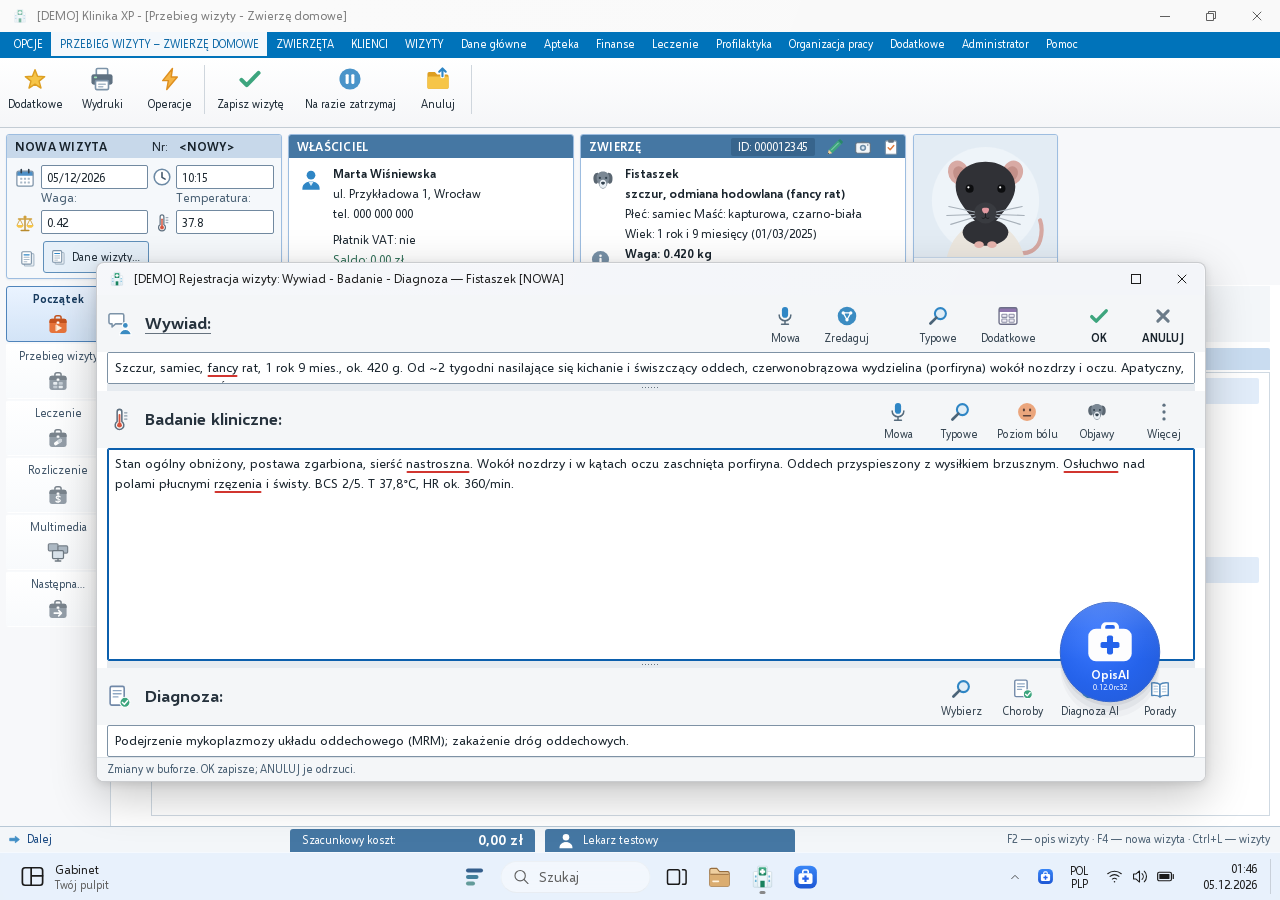
<file: index.html>
<!doctype html>
<html lang="pl" data-theme="light">
<head>
  <meta charset="utf-8">
  <meta name="viewport" content="width=device-width, initial-scale=1, viewport-fit=cover">
  <meta name="theme-color" content="#e8f0fa">
  <title>OpisAI — interaktywna demonstracja</title>
  <meta name="description" content="Poznaj OpisAI w interaktywnym gabinecie. Dyktuj notatki, przygotuj opis wizyty, sprawdź wynik i wprowadź go do dokumentacji. Demonstracja aplikacji 0.12.0rc32.">
  <meta name="author" content="Łukasz Guziczak (GUITS)">
  <meta property="og:title" content="OpisAI — asystent dokumentacji weterynaryjnej">
  <meta property="og:description" content="Wypróbuj przebieg wizyty: notatka, dyktowanie, opracowanie, przegląd i zatwierdzony wpis. Interaktywna demonstracja OpisAI.">
  <meta property="og:type" content="website">
  <meta property="og:locale" content="pl_PL">
  <meta property="og:url" content="https://guziczak.github.io/opisai/">
  <link rel="canonical" href="https://guziczak.github.io/opisai/">
  <link rel="icon" type="image/svg+xml" href="assets/favicon.svg">
  <link rel="preload" href="assets/desktop-light.svg" as="image" type="image/svg+xml">
  <link rel="stylesheet" href="assets/windows.css?v=20261111a">
  <link rel="stylesheet" href="assets/virtual-desktops.css?v=20261023e">
  <link rel="stylesheet" href="assets/files-apps.css?v=20261023b">
  <link rel="stylesheet" href="assets/clinic.css?v=20261113a">
  <link rel="stylesheet" href="assets/opisai.css?v=20261113a">
  <link rel="stylesheet" href="assets/opisai-spelling.css?v=20261031t">
  <script defer src="assets/icons.js?v=20261023e"></script>
  <script defer src="assets/shell.js?v=20261113a"></script>
  <script defer src="assets/files-apps.js?v=20261113a"></script>
  <script defer src="assets/desktop-apps.js?v=20261113a"></script>
  <script defer src="assets/clinic-icons.js?v=20261113a"></script>
  <script defer src="assets/clinic.js?v=20261113a"></script>
  <script defer src="assets/orb-motion.js?v=20261031b"></script>
  <script defer src="assets/opisai-document.js?v=20261113a"></script>
  <script defer src="assets/opisai-spelling.js?v=20261113a"></script>
  <script defer src="assets/opisai.js?v=20261113a"></script>
</head>
<body>
  <main id="desktop" aria-label="Pulpit demonstracji OpisAI">
    <div id="desktop-icons" aria-label="Ikony pulpitu"></div>
    <div id="selection-box" hidden></div>
    <div id="windows"></div>
    <div id="snap-preview" hidden></div>
    <div id="overlay-layer"></div>
  </main>
  <nav id="taskbar" aria-label="Pasek zadań">
    <div class="taskbar-left"></div>
    <div class="taskbar-center"></div>
    <div class="taskbar-tray"></div>
  </nav>
  <div id="shell-popups"></div>
  <div id="notification-toasts" aria-live="polite" aria-relevant="additions"></div>
  <div id="shell-status" class="sr-only" aria-live="polite"></div>
  <noscript>Włącz JavaScript, aby otworzyć interaktywną demonstrację OpisAI.</noscript>
</body>
</html>
</file>
<file: assets/windows.css>
@font-face{font-family:'Selawik';src:url('fonts/selawik-regular.woff2') format('woff2');font-style:normal;font-weight:400;font-display:swap}
@font-face{font-family:'Selawik';src:url('fonts/selawik-semibold.woff2') format('woff2');font-style:normal;font-weight:600;font-display:swap}
:root{--desktop-wallpaper:url('./desktop-light.svg');--desktop-background:#477fa5;--accent:#0067c0;--accent-hover:#1975c5;--text:#1b1b1b;--muted:#606060;--surface:#fff;--panel:#f9f9f9;--mica:#f3f5f9;--border:rgba(0,0,0,.12);--subtle:rgba(0,0,0,.045);--hover:rgba(0,0,0,.055);--acrylic:rgba(249,250,253,.89);--taskbar:rgba(237,244,252,.88);--shadow:0 12px 32px rgba(0,0,0,.22),0 1px 5px rgba(0,0,0,.1);--taskbar-height:48px;color-scheme:light;font-family:'Segoe UI Variable Text','Segoe UI Variable','Segoe UI','Selawik',Arial,sans-serif;font-size:14px;font-synthesis:none;color:var(--text)}
:root[data-theme=dark]{--desktop-wallpaper:url('./desktop-dark.svg');--desktop-background:#0c2444;--accent:#60cdff;--accent-hover:#75d4ff;--text:#f3f3f3;--muted:#b9b9b9;--surface:#292929;--panel:#202020;--mica:#24262b;--border:rgba(255,255,255,.105);--subtle:rgba(255,255,255,.045);--hover:rgba(255,255,255,.075);--acrylic:rgba(37,39,44,.94);--taskbar:rgba(27,31,39,.91);color-scheme:dark}
/* Desktop windows do not rubber-band like web pages: no overscroll bounce, glow or pull-to-refresh anywhere. */
*{box-sizing:border-box;overscroll-behavior:none}html,body{margin:0;width:100%;height:100%;overflow:hidden}body{user-select:none;-webkit-user-select:none;background:#c7dcf6}button,input,select,textarea{font:inherit;color:inherit}button{cursor:default}button:disabled{opacity:.45;pointer-events:none}button:focus-visible,a:focus-visible{outline:2px solid var(--accent);outline-offset:2px}input,textarea,[contenteditable=true]{user-select:text;-webkit-user-select:text}input[type=checkbox]{accent-color:var(--accent);width:18px;height:18px;flex-shrink:0}input[type=range]{accent-color:var(--accent);height:22px;min-width:0;cursor:default}button svg,button .icon{flex-shrink:0;pointer-events:none}svg{vertical-align:middle}a{color:var(--accent)}[hidden]{display:none!important}.sr-only{position:absolute;width:1px;height:1px;overflow:hidden;clip:rect(0,0,0,0);white-space:nowrap}h1,h2,h3,p{margin-top:0}button{touch-action:manipulation}::selection{background:#0078d4;color:white}
::-webkit-scrollbar{width:10px;height:10px}::-webkit-scrollbar-track{background:transparent}::-webkit-scrollbar-thumb{background:color-mix(in srgb,var(--muted) 45%,transparent);border:3px solid transparent;background-clip:padding-box;border-radius:10px}::-webkit-scrollbar-thumb:hover{background-color:var(--muted)}
#desktop{position:fixed;inset:0 0 var(--taskbar-height);overflow:hidden;background:var(--desktop-background) var(--desktop-wallpaper) center/cover no-repeat;isolation:isolate}
:root[data-wallpaper=solid]{--desktop-wallpaper:none;--desktop-background:#0078d4}
#desktop-icons{position:absolute;inset:4px auto auto 5px;display:grid;grid-auto-flow:column;grid-template-rows:repeat(5,88px);grid-auto-columns:82px;z-index:1;gap:2px}
.desktop-icon{width:78px;height:84px;padding:7px 2px 3px;background:none;border:1px solid transparent;border-radius:3px;color:white;display:flex;align-items:center;flex-direction:column;gap:5px;font-size:12px;line-height:15px;text-shadow:0 1px 3px #000,0 1px 2px #000;text-align:center}
.desktop-icon>.icon{width:40px;height:40px;filter:drop-shadow(0 2px 2px #0003)}.desktop-icon:hover{background:#ffffff15;border-color:#ffffff16}.desktop-icon.selected{background:#3d8cdb42;border-color:#ffffff5c}.desktop-icon span:last-child{max-width:74px;display:-webkit-box;-webkit-line-clamp:2;-webkit-box-orient:vertical;overflow:hidden;word-break:normal}.desktop-icon:focus-visible{outline:1px dotted #fff;outline-offset:-3px}
#selection-box{position:absolute;border:1px solid #0078d4;background:#0078d431;pointer-events:none;z-index:2}
#windows{position:absolute;inset:0;pointer-events:none}#overlay-layer{position:fixed;inset:0 0 var(--taskbar-height);pointer-events:none;z-index:8000}
.desktop-window{position:absolute;display:flex;flex-direction:column;pointer-events:auto;background:var(--mica);border:1px solid rgba(0,0,0,.17);border-radius:8px;box-shadow:0 14px 46px rgba(0,0,0,.23),0 2px 8px rgba(0,0,0,.11),inset 0 0 0 1px #ffffff68;min-width:0;min-height:0;overflow:visible;transform-origin:50% 65%}
.desktop-window.opening{animation:window-open .16s cubic-bezier(.16,1,.3,1)}
.desktop-window.is-inactive{box-shadow:0 5px 20px #0002;border-color:#0002;background:var(--panel)}.desktop-window.is-inactive .titlebar .window-title,.desktop-window.is-inactive .titlebar .window-icon{opacity:.56}.desktop-window.is-inactive .caption-button{color:var(--muted)}.desktop-window.maximized{border-radius:0;border:0;box-shadow:none}.desktop-window.maximized .titlebar{border-radius:0}.desktop-window.maximized .window-content{border-radius:0}.desktop-window.dragging{animation:none;transition:none!important}.desktop-window.minimizing{transition:transform .13s ease,opacity .13s;transform:translateY(40px) scale(.9);opacity:0;pointer-events:none}
.titlebar{height:32px;min-height:32px;display:flex;align-items:center;border-radius:7px 7px 0 0;position:relative;touch-action:none;flex-shrink:0;background:linear-gradient(110deg,#ffffff38,transparent)}.window-icon{border:0;background:none;width:32px;height:30px;padding:0 0 0 8px;display:grid;place-items:center;flex-shrink:0}.window-title{font-size:12px;line-height:16px;padding-left:5px;flex:1;overflow:hidden;text-overflow:ellipsis;white-space:nowrap;pointer-events:none}.caption-buttons{height:32px;display:flex;margin-left:auto;align-self:flex-start}.caption-button{border:0;background:transparent;width:46px;height:32px;display:grid;place-items:center;color:var(--text);border-radius:0;padding:0}.caption-button:hover{background:var(--hover)}.caption-button:active{background:var(--border)}.caption-button.close-caption{border-radius:0 7px 0 0}.caption-button.close-caption:hover{background:#c42b1c;color:white}.caption-button.close-caption:active{background:#b7281b}.caption-button svg{width:10px;height:10px}.window-content{position:relative;flex:1;min-width:0;min-height:0;overflow:hidden;border-radius:0 0 7px 7px;display:flex;flex-direction:column}.desktop-window.resizing{user-select:none}.resize-handle{position:absolute;z-index:5;touch-action:none}.resize-n,.resize-s{height:6px;left:8px;right:8px;cursor:ns-resize}.resize-e,.resize-w{width:6px;top:8px;bottom:8px;cursor:ew-resize}.resize-n{top:-3px}.resize-s{bottom:-3px}.resize-e{right:-3px}.resize-w{left:-3px}.resize-ne,.resize-nw,.resize-se,.resize-sw{width:12px;height:12px}.resize-ne{top:-4px;right:-4px;cursor:nesw-resize}.resize-nw{top:-4px;left:-4px;cursor:nwse-resize}.resize-se{bottom:-4px;right:-4px;cursor:nwse-resize}.resize-sw{bottom:-4px;left:-4px;cursor:nesw-resize}.maximized .resize-handle{display:none}
#snap-preview{position:fixed;z-index:80;border:1px solid #fff9;background:#edf6ff75;backdrop-filter:blur(16px);border-radius:8px;box-shadow:0 0 0 1px #0067c044;pointer-events:none;transition:left .1s,width .1s,top .1s,height .1s}.snap-layout{width:270px;padding:16px;display:flex;gap:12px}.snap-choice{display:flex;gap:3px;height:64px;flex:1}.snap-cell{flex:1;border:1px solid var(--muted);border-radius:3px;background:var(--subtle)}.snap-cell:hover{background:var(--accent);border-color:var(--accent)}
.win-button{min-height:32px;min-width:80px;border:1px solid var(--border);border-bottom-color:color-mix(in srgb,var(--border) 65%,#777);border-radius:4px;background:var(--surface);padding:5px 13px;display:inline-flex;align-items:center;justify-content:center;gap:7px;font-size:14px;line-height:20px}.win-button:hover{background:color-mix(in srgb,var(--surface) 90%,var(--mica))}.win-button:active{background:var(--subtle);color:var(--muted);border-bottom-color:var(--border)}.win-button.primary{background:var(--accent);color:#fff;border-color:transparent;border-bottom-color:#0003}.win-button.primary:hover{background:var(--accent-hover)}:root[data-theme=dark] .win-button.primary{color:#092237}.win-button.icon-only{width:32px;min-width:32px;padding:5px}.win-input,.win-select{padding:6px 10px;min-height:32px;background:var(--surface);border:1px solid var(--border);border-bottom-color:#888;border-radius:4px;outline:none}.win-input:focus{border-bottom:2px solid var(--accent);padding-bottom:5px}.win-input::placeholder{color:var(--muted)}.win-select{padding-right:8px}.win-textarea{resize:none;background:var(--surface);border:1px solid var(--border);border-bottom:1px solid #888;border-radius:4px;padding:10px;outline:none;line-height:1.5}.win-textarea:focus{border-bottom:2px solid var(--accent)}.win-separator{height:1px;background:var(--border);margin:4px 0}.win-switch{width:40px;height:20px;background:#8885;border:1px solid var(--muted);border-radius:12px;position:relative;flex-shrink:0}.win-switch::before{content:'';position:absolute;left:4px;top:4px;width:10px;height:10px;background:var(--muted);border-radius:50%;transition:transform .15s}.win-switch[aria-checked=true]{background:var(--accent);border-color:var(--accent)}.win-switch[aria-checked=true]::before{background:var(--surface);transform:translateX(19px)}
#taskbar{height:var(--taskbar-height);position:fixed;left:0;right:0;bottom:0;z-index:16000;display:flex;align-items:center;border-top:1px solid #ffffff8a;background:var(--taskbar);backdrop-filter:blur(45px) saturate(145%);-webkit-backdrop-filter:blur(45px) saturate(145%);padding:0 12px 0 10px;gap:10px;color:var(--text)}.taskbar-left{margin-right:auto;display:flex;align-items:center;min-width:50px}.taskbar-center{position:absolute;left:50%;transform:translateX(-50%);height:100%;display:flex;align-items:center;gap:3px}.taskbar-tray{margin-left:auto;display:flex;align-items:center;height:100%;gap:1px}.taskbar-button{position:relative;width:40px;height:40px;display:flex;align-items:center;justify-content:center;gap:8px;border:1px solid transparent;border-radius:4px;background:none;padding:0;color:inherit}.taskbar-button:hover{background:#ffffff66;border-color:#fff4}.taskbar-button:active>.icon{transform:scale(.85)}.taskbar-button>.icon{transition:transform .1s}.taskbar-button.active{background:#ffffff9c;border-color:#fff5;box-shadow:0 1px 1px #0001}.taskbar-button.running::after{content:'';position:absolute;bottom:2px;left:calc(50% - 3px);width:6px;height:3px;border-radius:2px;background:#888}.taskbar-button.active::after{left:calc(50% - 8px);width:16px;background:var(--accent)}.taskbar-search{width:150px;height:32px;border:1px solid #00000008;border-bottom-color:#0000000c;border-radius:18px;justify-content:flex-start;padding:0 11px;font-size:14px;color:var(--muted);background:#ffffff78;margin:0 3px}.taskbar-search:hover{background:#ffffffaa}.taskbar-widget{width:112px;justify-content:flex-start;padding:4px 8px;gap:9px}.taskbar-widget .widget-copy{display:flex;flex-direction:column;text-align:left;font-size:12px;line-height:15px}.taskbar-widget .widget-copy small{font-size:11px;color:var(--muted)}.tray-button{height:36px;min-width:28px;border:1px solid transparent;border-radius:4px;display:flex;align-items:center;justify-content:center;gap:8px;background:none;padding:0 6px;color:inherit;font-size:12px}.tray-button:hover,.tray-button.open{background:#fff5;border-color:#fff4}.tray-controls{gap:8px;padding:0 8px}.clock-button{height:40px;display:flex;flex-direction:column;align-items:flex-end;justify-content:center;gap:1px;font-size:12px;line-height:15px;padding:0 6px;min-width:79px}.tray-language{font-size:11px;line-height:13px;flex-direction:column;gap:0;padding:0 7px}.show-desktop{height:35px;width:6px;align-self:center;border:0;border-left:1px solid #0002;background:none;margin:0 -8px 0 5px;padding:0}.show-desktop:hover{background:#fff5}.task-tooltip{position:fixed;bottom:58px;padding:7px 10px;background:var(--acrylic);border:1px solid var(--border);border-radius:4px;box-shadow:0 3px 9px #0002;font-size:12px;pointer-events:none;white-space:nowrap;z-index:29000;animation:fade-in .12s}.task-preview{position:fixed;bottom:59px;width:240px;padding:10px;border-radius:8px;z-index:23000;background:var(--acrylic);backdrop-filter:blur(35px);border:1px solid var(--border);box-shadow:var(--shadow)}.task-preview-header{display:flex;align-items:center;gap:8px;font-size:12px;padding-bottom:8px}.task-preview-header span{flex:1}.task-preview-thumb{height:125px;background:var(--surface);overflow:hidden;position:relative;border:1px solid var(--border);border-radius:4px}.task-preview-thumb>.desktop-window{transform-origin:top left;pointer-events:none;position:absolute!important;left:0!important;top:0!important;box-shadow:none!important;animation:none!important}.task-preview-close{width:22px;height:22px;padding:0;border:0;background:none;border-radius:3px}.task-preview-close:hover{background:#c42b1c;color:white}:root[data-theme=dark] .taskbar-button:hover,:root[data-theme=dark] .tray-button:hover{background:#ffffff13;border-color:#fff1}:root[data-theme=dark] .taskbar-button.active{background:#ffffff15;border-color:#fff1}:root[data-theme=dark] .taskbar-search{background:#ffffff0c}
#shell-popups{position:fixed;inset:0;pointer-events:none;z-index:22000}.shell-flyout{position:fixed;pointer-events:auto;border:1px solid #00000012;border-radius:8px;background:var(--acrylic);backdrop-filter:blur(45px) saturate(150%);-webkit-backdrop-filter:blur(45px) saturate(150%);box-shadow:var(--shadow);overflow:hidden;animation:flyout-in .2s cubic-bezier(.16,1,.3,1);transform-origin:center bottom}.shell-menu{position:fixed;pointer-events:auto;min-width:235px;padding:4px;border-radius:8px;background:var(--acrylic);backdrop-filter:blur(35px) saturate(150%);border:1px solid var(--border);box-shadow:var(--shadow);animation:fade-in .09s;font-size:14px}.shell-menu button{width:100%;border:0;background:none;border-radius:4px;padding:6px 10px;min-height:32px;display:flex;align-items:center;gap:11px;text-align:left;color:inherit}.shell-menu button:hover,.shell-menu button:focus-visible{background:var(--hover);outline:none}.shell-menu .menu-label{flex:1}.shell-menu .menu-shortcut{font-size:12px;color:var(--muted);margin-left:25px}.shell-menu .menu-check{width:16px}.shell-menu .menu-rule{height:1px;background:var(--border);margin:4px 8px}.shell-menu .menu-caption{padding:5px 12px;font-size:12px;color:var(--muted)}.shell-menu .menu-icon{width:20px;display:grid;place-items:center}.shell-menu button.menu-checked{position:relative}.shell-menu button.menu-checked::before{content:'';position:absolute;left:0;width:3px;height:16px;border-radius:2px;background:var(--accent)}
.start-menu{width:640px;height:650px;max-width:calc(100vw - 24px);max-height:calc(100dvh - 76px);bottom:60px;left:50%;transform:translateX(-50%);display:flex;flex-direction:column;background:color-mix(in srgb,var(--acrylic) 93%,#e4edfc)}.start-inner{padding:32px 32px 12px;flex:1;min-height:0;overflow:auto}.start-search,.search-field{height:34px;width:100%;display:flex;align-items:center;gap:10px;padding:0 13px;background:var(--surface);border:1px solid var(--border);border-bottom:2px solid var(--accent);border-radius:5px}.start-search input,.search-field input{width:100%;min-width:0;border:0;outline:0;background:transparent;font-size:13px}.start-section-head{display:flex;align-items:center;justify-content:space-between;padding:30px 3px 13px;font-size:14px;font-weight:600}.small-button{min-height:24px;border:1px solid var(--border);background:var(--surface);padding:2px 9px;font-size:12px;border-radius:4px;display:inline-flex;align-items:center;gap:8px}.small-button:hover{background:var(--hover)}.start-pinned{display:grid;grid-template-columns:repeat(6,1fr);gap:3px}.start-app{border:0;background:none;border-radius:4px;display:flex;flex-direction:column;align-items:center;justify-content:center;gap:6px;height:83px;font-size:12px;padding:7px 2px}.start-app:hover,.recommended-item:hover{background:var(--hover)}.start-app span{max-width:85px;white-space:nowrap;overflow:hidden;text-overflow:ellipsis}.start-recommended{display:grid;grid-template-columns:1fr 1fr;gap:3px}.recommended-item{display:flex;align-items:center;gap:12px;text-align:left;border:0;border-radius:4px;background:none;padding:9px 12px;min-height:64px}.recommended-item .recommended-copy{display:flex;flex-direction:column;gap:2px;font-size:13px;min-width:0}.recommended-copy small{color:var(--muted);font-size:12px}.start-footer{height:64px;min-height:64px;background:#00000003;border-top:1px solid var(--border);display:flex;align-items:center;justify-content:space-between;padding:0 44px}.start-user{display:flex;align-items:center;gap:12px;font-size:12px;border:0;background:none;border-radius:4px;padding:5px 8px}.start-user:hover{background:var(--hover)}.avatar{width:32px;height:32px;border-radius:50%;background:#c6d7e9;display:grid;place-items:center;color:#3d566e}.shell-icon-button{width:34px;height:34px;border:0;border-radius:4px;background:none;display:grid;place-items:center;padding:0}.shell-icon-button:hover{background:var(--hover)}.all-apps-list{display:flex;flex-direction:column;padding:12px 0}.all-apps-list button{height:49px;flex-direction:row;justify-content:flex-start;padding-left:16px;gap:18px;font-size:14px}.all-apps-letter{padding:8px 20px;color:var(--muted);font-size:13px}
.search-panel{width:675px;max-width:calc(100vw - 24px);height:590px;max-height:calc(100dvh - 76px);bottom:60px;left:50%;transform:translateX(-50%);padding:24px}.search-categories{display:flex;gap:4px;margin:17px 0 20px}.search-categories button{border:0;border-radius:16px;background:none;padding:6px 14px;font-size:12px}.search-categories button.selected{background:var(--surface);color:var(--accent)}.search-results{display:grid;grid-template-columns:1fr 1fr;gap:18px}.search-result-list h4{font-size:12px;font-weight:600;margin:3px 4px 8px}.search-result{width:100%;display:flex;align-items:center;gap:12px;text-align:left;padding:11px 8px;border:0;border-radius:5px;background:none;font-size:13px}.search-result:hover,.search-result.selected{background:var(--hover)}.search-result small{display:block;color:var(--muted);font-size:11px;margin-top:3px}.search-detail{min-height:290px;padding:27px 20px;background:var(--surface);border-radius:7px;text-align:center}.search-detail h3{font-size:18px;font-weight:600;margin:12px 0 4px}.search-detail p{font-size:12px;color:var(--muted);line-height:1.5}.search-detail .win-button{margin-top:16px;width:100%}
.quick-panel{width:360px;right:12px;bottom:60px}.quick-grid{display:grid;grid-template-columns:repeat(3,1fr);gap:18px 12px;padding:24px}.quick-tile{font-size:12px;text-align:center;display:flex;flex-direction:column;gap:7px}.quick-tile button{height:48px;width:100%;border-radius:4px;border:1px solid var(--border);background:var(--surface);display:grid;place-items:center}.quick-tile button[aria-pressed=true]{background:var(--accent);color:#fff;border-color:var(--accent)}.quick-tile button:hover{filter:brightness(.97)}.quick-sliders{padding:0 24px 18px}.quick-slider{display:flex;align-items:center;gap:14px;min-height:44px}.quick-slider input{flex:1;width:100%}.quick-footer{height:54px;background:var(--subtle);padding:0 20px;display:flex;align-items:center;justify-content:space-between;border-top:1px solid var(--border);font-size:12px}.quick-footer>span{display:flex;align-items:center;gap:7px}.hidden-icons{right:195px;bottom:60px;padding:12px;display:flex;gap:7px}.hidden-icons button{width:40px;height:40px;border:0;border-radius:4px;background:none;display:grid;place-items:center}.hidden-icons button:hover{background:var(--hover)}.language-panel{right:120px;bottom:60px;width:320px;padding:8px}.language-panel h4{font-size:14px;font-weight:600;margin:10px 14px 15px}.language-choice{display:flex;align-items:center;gap:14px;padding:13px;width:100%;border:0;background:none;text-align:left;border-radius:4px}.language-choice.active{background:var(--hover);border-left:3px solid var(--accent)}.language-choice small{display:block;color:var(--muted);margin-top:4px}.language-code{font-size:14px;font-weight:600;min-width:35px}
.calendar-panel{right:12px;bottom:60px;width:360px;max-height:calc(100dvh - 76px);overflow:auto}.notifications-header{display:flex;align-items:center;justify-content:space-between;padding:16px 20px;font-size:14px;font-weight:600}.notifications-empty{padding:24px 12px 36px;text-align:center;color:var(--muted);font-size:13px}.notification-card{margin:0 12px 12px;padding:14px;background:var(--surface);border:1px solid var(--border);border-radius:6px;font-size:13px}.notification-card-header{display:flex;align-items:center;gap:8px;font-size:12px;margin-bottom:8px}.notification-card p{line-height:1.5;margin:0}.calendar-section{padding:18px 20px;background:var(--subtle);border-top:1px solid var(--border)}.calendar-today{font-size:14px;font-weight:600;margin-bottom:23px}.calendar-nav{display:flex;align-items:center;justify-content:space-between;margin-bottom:15px;font-size:14px}.calendar-nav>div{display:flex;gap:10px}.calendar-grid{display:grid;grid-template-columns:repeat(7,1fr);text-align:center;gap:2px}.calendar-grid .weekday{font-size:12px;height:28px;color:var(--muted)}.calendar-day{height:38px;width:38px;border:1px solid transparent;border-radius:50%;background:none;font-size:12px;display:grid;place-items:center;padding:0}.calendar-day.outside{color:var(--muted);opacity:.6}.calendar-day:hover{background:var(--hover)}.calendar-day.today{background:var(--accent);color:#fff}.calendar-day.selected{border-color:var(--accent)}.focus-footer{height:60px;padding:10px 20px;display:flex;align-items:center;justify-content:space-between;border-top:1px solid var(--border);gap:8px}.focus-duration{display:flex;align-items:center;gap:5px;font-size:12px}.focus-duration button{width:24px;height:24px}.focus-footer .win-button{font-size:12px;min-width:90px}
#notification-toasts{position:fixed;bottom:62px;right:12px;z-index:24000;display:flex;flex-direction:column;gap:10px;pointer-events:none;width:360px;max-width:calc(100vw - 24px)}.windows-toast{pointer-events:auto;background:var(--acrylic);backdrop-filter:blur(35px);border:1px solid var(--border);box-shadow:var(--shadow);border-radius:8px;padding:15px 16px;animation:toast-in .25s cubic-bezier(.16,1,.3,1)}.toast-top{display:flex;align-items:center;gap:8px;font-size:12px;margin-bottom:8px}.toast-top>span{flex:1}.toast-top button{width:20px;height:20px;border:0;background:none;border-radius:4px;padding:0}.toast-top button:hover{background:var(--hover)}.windows-toast h4{font-size:14px;font-weight:600;margin:0 0 5px}.windows-toast p{font-size:13px;line-height:1.5;margin:0;color:var(--text)}.windows-toast .win-button{margin-top:12px;width:100%;font-size:13px}.status-toast{padding:10px 14px;font-size:13px}.message-body{padding:25px;display:flex;gap:18px;align-items:flex-start;font-size:14px;line-height:1.55;background:var(--surface);flex:1}.message-body h3{font-size:18px;font-weight:600;margin-bottom:10px}.message-body p{margin-bottom:0;white-space:pre-line}.dialog-footer{border-top:1px solid var(--border);padding:16px 24px;display:flex;justify-content:flex-end;gap:8px;background:var(--subtle)}
.explorer-tabs{height:40px;padding:7px 10px 0;background:var(--mica);display:flex;align-items:center;gap:8px}.explorer-tab{height:33px;min-width:200px;padding:0 14px;display:flex;align-items:center;gap:10px;background:var(--surface);border-radius:8px 8px 0 0;font-size:12px}.explorer-tab span{flex:1}.explorer-toolbar{height:54px;display:flex;align-items:center;gap:6px;padding:0 15px;background:var(--surface);border-bottom:1px solid var(--border)}.explorer-toolbar button{border:0;background:none;border-radius:4px;height:34px;min-width:34px;padding:0 8px;display:flex;align-items:center;justify-content:center;gap:7px;font-size:13px}.explorer-toolbar button:hover{background:var(--hover)}.explorer-toolbar .toolbar-sep{height:22px;width:1px;background:var(--border);margin:0 5px}.explorer-location{height:50px;display:flex;gap:10px;align-items:center;padding:0 15px;background:var(--surface);border-bottom:1px solid var(--border)}.explorer-address{display:flex;align-items:center;gap:12px;height:32px;border:1px solid var(--border);border-radius:4px;padding:0 12px;flex:1;min-width:0;font-size:13px}.explorer-search{width:190px;height:32px;min-width:80px;font-size:12px}.explorer-workspace{display:flex;flex:1;min-height:0;background:var(--surface)}.explorer-sidebar{width:170px;flex-shrink:0;padding:10px 4px;border-right:1px solid var(--border);overflow:auto}.explorer-sidebar button{width:100%;height:34px;display:flex;align-items:center;gap:10px;border:0;border-radius:4px;background:none;padding:0 10px;text-align:left;font-size:12px}.explorer-sidebar button:hover{background:var(--hover)}.explorer-sidebar button.selected{background:var(--subtle);position:relative}.explorer-sidebar button.selected::before{content:'';position:absolute;left:0;top:9px;width:3px;height:16px;border-radius:2px;background:var(--accent)}.explorer-sidebar .sidebar-rule{height:1px;background:var(--border);margin:8px 12px}.explorer-files{padding:20px 24px;flex:1;min-width:0;overflow:auto}.explorer-files h3{font-size:14px;font-weight:600;margin:0 0 18px}.folder-grid{display:grid;grid-template-columns:repeat(auto-fill,minmax(150px,1fr));gap:15px}.folder-tile{display:flex;align-items:center;text-align:left;gap:12px;padding:14px 10px;border:1px solid transparent;border-radius:4px;background:none}.folder-tile:hover,.folder-tile.selected{background:var(--hover);border-color:var(--border)}.folder-tile span{font-size:13px}.folder-tile small{display:block;font-size:11px;color:var(--muted);margin-top:4px}.file-table{width:100%;border-collapse:collapse;font-size:12px}.file-table th{text-align:left;color:var(--muted);font-weight:400;border-bottom:1px solid var(--border);padding:8px}.file-table td{padding:9px 8px;border-bottom:1px solid var(--subtle)}.file-table tr.selected td{background:color-mix(in srgb,var(--accent) 12%,transparent)}.file-table tr:hover td{background:var(--hover)}.file-table td:first-child>span{display:inline-flex;align-items:center;gap:8px}.explorer-status{height:24px;display:flex;align-items:center;padding:0 16px;border-top:1px solid var(--border);font-size:11px;color:var(--muted);background:var(--surface)}.empty-folder{display:flex;flex-direction:column;align-items:center;justify-content:center;min-height:240px;gap:20px;color:var(--muted);font-size:13px}
.notepad-menu{display:flex;gap:4px;padding:3px 8px;border-bottom:1px solid var(--border)}.notepad-menu button{background:none;border:0;padding:5px 10px;border-radius:4px;font-size:13px}.notepad-menu button:hover{background:var(--hover)}.notepad-editor{border:0;outline:0;resize:none;padding:16px 20px;flex:1;min-height:0;width:100%;font:14px/1.6 Consolas,'Courier New',monospace;background:var(--surface);color:var(--text);tab-size:4}.notepad-status{padding:6px 16px;border-top:1px solid var(--border);font-size:11px;display:flex;justify-content:space-between;color:var(--muted)}.terminal-area{flex:1;min-height:0;background:#0c0c0c;color:#ccc;padding:10px 12px;font:14px/1.5 Consolas,'Courier New',monospace;overflow:auto;user-select:text}.terminal-area pre{white-space:pre-wrap;font:inherit;margin:0}.terminal-prompt{display:flex;gap:0}.terminal-input{flex:1;border:0;outline:0;color:#ccc;background:transparent;font:inherit;min-width:0;padding:0}.settings-layout{flex:1;display:flex;min-height:0}.settings-sidebar{width:250px;padding:20px 14px;background:var(--mica);flex-shrink:0}.settings-profile{display:flex;gap:12px;align-items:center;padding:0 7px 24px}.settings-profile .avatar{width:56px;height:56px}.settings-profile strong{font-size:16px;font-weight:600}.settings-profile small{display:block;font-size:12px;color:var(--muted);margin-top:3px}.settings-nav{margin-top:18px;display:flex;flex-direction:column;gap:4px}.settings-nav button{display:flex;gap:14px;align-items:center;min-height:36px;border:0;border-radius:4px;background:none;padding:7px 13px;text-align:left;font-size:13px;position:relative}.settings-nav button:hover{background:var(--hover)}.settings-nav button.active{background:var(--hover)}.settings-nav button.active::before{content:'';position:absolute;left:0;height:16px;width:3px;border-radius:2px;background:var(--accent)}.settings-page{padding:26px 32px 30px;flex:1;min-width:0;overflow:auto;background:var(--panel)}.settings-page h1{font-size:28px;font-weight:600;margin-bottom:24px}.settings-page h2{font-size:20px;font-weight:600;margin:24px 0 15px}.settings-card{display:flex;align-items:center;gap:16px;padding:18px;border:1px solid var(--border);border-radius:5px;background:var(--surface);margin-bottom:5px;min-height:72px}.settings-card-copy{flex:1;min-width:0}.settings-card-copy>strong{font-size:14px;font-weight:400}.settings-card-copy>small{display:block;font-size:12px;color:var(--muted);margin-top:5px;line-height:1.4}.theme-swatches{display:flex;gap:14px;margin-bottom:24px}.theme-swatch{width:130px;height:90px;border:3px solid transparent;border-radius:6px;background:url('./desktop-light.svg') center/cover;position:relative;box-shadow:0 0 0 1px var(--border)}.theme-swatch.dark{background-image:url('./desktop-dark.svg')}.theme-swatch.solid{background:#0078d4}.theme-swatch[aria-pressed=true]{border-color:var(--accent)}.theme-swatch::after{content:'';position:absolute;bottom:8px;right:8px;width:64px;height:45px;background:#f5f5f5;box-shadow:0 2px 6px #0003;border-radius:4px}.theme-swatch.dark::after{background:#242424}.setting-description{font-size:13px;line-height:1.6;color:var(--muted)}.keyboard-grid{display:grid;grid-template-columns:1fr 1fr;gap:8px;font-size:13px}.keyboard-grid kbd{font-family:inherit;background:var(--surface);padding:2px 5px;border:1px solid var(--border);border-radius:3px;margin-right:5px}.widgets-panel{left:12px;top:12px;bottom:60px;width:620px;max-width:calc(100vw - 24px);padding:30px;background:color-mix(in srgb,var(--acrylic) 90%,#d6eaff);overflow:auto}.widgets-heading{font-size:28px;font-weight:600;margin:0 0 24px}.widget-card{border-radius:8px;background:var(--surface);padding:20px;border:1px solid var(--border);margin-bottom:16px}.widget-card h3{font-size:15px;font-weight:600;margin-bottom:12px}.widget-card p{font-size:13px;line-height:1.6;color:var(--muted)}.widget-actions{display:flex;gap:8px;flex-wrap:wrap}.task-view{position:fixed;inset:0 0 48px;pointer-events:auto;background:#10244045;backdrop-filter:blur(30px);padding:70px 8vw;display:flex;align-items:center;justify-content:center;flex-wrap:wrap;gap:26px}.task-view-card{width:360px;max-width:90vw;border:2px solid transparent;border-radius:8px;padding:14px;background:var(--acrylic);color:var(--text);text-align:left;box-shadow:var(--shadow)}.task-view-card:hover{border-color:var(--accent)}.task-view-card .task-preview-thumb{height:205px}.task-view-title{display:flex;align-items:center;gap:8px;padding-bottom:12px;font-size:13px}.virtual-desktop-bar{position:absolute;bottom:30px;left:0;right:0;display:flex;justify-content:center;gap:18px}.virtual-desktop{width:150px;height:90px;border:2px solid #fff7;border-radius:6px;background:var(--desktop-background) var(--desktop-wallpaper) center/cover;display:flex;align-items:flex-end;padding:8px;color:white;font-size:12px;text-shadow:0 1px 2px #000}.virtual-desktop.current{border-color:#60cdff}.screen-curtain{position:fixed;inset:0;z-index:40000;display:flex;align-items:center;justify-content:center;flex-direction:column;background:#0a1635;color:white;gap:22px}.screen-curtain .lock-clock{font-size:76px;font-weight:600;line-height:1}.screen-curtain .lock-date{font-size:22px;font-weight:600}.screen-curtain.lock-screen{background:url('./desktop-dark.svg') center/cover}.screen-curtain p{font-size:14px;color:#ffffffc9}.screen-curtain .win-button{background:#ffffff24;border-color:#ffffff4d;color:#fff;min-width:130px}.window-drag-shield{position:fixed;inset:0;z-index:35000;cursor:grabbing;user-select:none}.tool-small-label{font-size:12px;color:var(--muted)}
@keyframes window-open{from{opacity:0;transform:translateY(8px) scale(.98)}to{opacity:1;transform:none}}@keyframes flyout-in{from{opacity:0;translate:0 15px}to{opacity:1;translate:0 0}}@keyframes fade-in{from{opacity:0}to{opacity:1}}@keyframes toast-in{from{opacity:0;transform:translateX(30px)}to{opacity:1;transform:none}}
@media(max-width:1100px){.taskbar-search{width:115px}.taskbar-widget{width:40px;padding:0;justify-content:center}.taskbar-widget .widget-copy{display:none}.taskbar-center{left:43%}.settings-sidebar{width:210px}.settings-page{padding:22px}.tray-controls{gap:6px;padding:0 5px}}
@media(max-width:760px){.taskbar-search{width:36px;padding:0;justify-content:center;border:0;background:none}.taskbar-search span{display:none}.taskbar-center{position:static;transform:none;margin:0 auto}.taskbar-left{display:none}.taskbar-center{gap:0}.taskbar-button{width:36px}.taskbar-tray{margin-left:0}.tray-language,.tray-hidden,.tray-opisai,.taskbar-taskview{display:none}.tray-controls svg:last-child{display:none}.clock-button{min-width:69px;font-size:11px;padding:0 3px}.taskbar-tray{gap:0}#taskbar{padding:0 6px;gap:0}.settings-sidebar{width:165px;padding:12px 6px}.settings-profile{padding:0 4px 12px}.settings-profile .avatar{width:34px;height:34px}.settings-profile strong{font-size:13px}.settings-profile small{display:none}.settings-page{padding:18px 14px}.settings-page h1{font-size:23px}.settings-card{padding:12px;gap:8px}.settings-card>.icon{display:none}.settings-card .win-select{max-width:130px}.theme-swatch{width:90px;height:65px}.start-inner{padding:24px 20px 12px}.start-pinned{grid-template-columns:repeat(5,1fr)}.start-section-head{padding-top:22px}.start-recommended{grid-template-columns:1fr 1fr}.explorer-sidebar{width:140px}.explorer-search{display:none}.desktop-window{max-width:calc(100vw - 8px)}.caption-button{width:40px}.calendar-panel,.quick-panel{right:8px;width:min(360px,calc(100vw - 16px))}.search-panel{padding:20px}.search-results{grid-template-columns:1fr}.search-detail{display:none}}
@media(max-width:460px){.taskbar-center .taskbar-app[data-app=explorer],.tray-opisai{display:none}.taskbar-button{width:34px}.tray-controls{gap:4px;padding:0 4px}.start-pinned{grid-template-columns:repeat(4,1fr)}.start-recommended{grid-template-columns:1fr}.recommended-item{min-height:52px}.start-menu{height:630px}.start-inner{padding:20px 18px 8px}.start-app{height:70px}.settings-sidebar{width:52px;padding:12px 4px}.settings-sidebar .settings-profile,.settings-sidebar input,.settings-nav button span{display:none}.settings-nav button{justify-content:center;padding:8px}.settings-nav{margin:0}.settings-page{padding:16px 12px}.settings-card{flex-wrap:wrap}.theme-swatches{gap:8px}.theme-swatch{width:80px}.keyboard-grid{grid-template-columns:1fr}.explorer-sidebar{display:none}.explorer-files{padding:14px}.file-table th:nth-child(3),.file-table td:nth-child(3){display:none}.taskbar-search{display:none}}
@media(prefers-reduced-motion:reduce){*,*::before,*::after{animation-duration:.01ms!important;animation-iteration-count:1!important;transition-duration:.01ms!important;scroll-behavior:auto!important}}:root[data-motion=off] *, :root[data-motion=off] *::before,:root[data-motion=off] *::after{animation-duration:.01ms!important;transition-duration:.01ms!important}
/* Desktop applications */
.settings-search-label{display:flex;align-items:center;position:relative}.settings-search-label>svg{position:absolute;right:10px;pointer-events:none}.settings-search-label input{width:100%;font-size:12px;padding-right:30px}.settings-nav button[hidden]{display:none}.settings-card svg{flex-shrink:0}.setting-toggle{display:flex;align-items:center;gap:10px;font-size:12px;position:relative;white-space:nowrap;cursor:pointer}.setting-toggle input{position:absolute;right:0;width:40px;height:20px;opacity:0;cursor:pointer}.setting-toggle i{display:block;width:40px;height:20px;border:1px solid var(--muted);border-radius:12px;background:transparent;position:relative;pointer-events:none}.setting-toggle i:after{content:'';width:12px;height:12px;background:var(--muted);position:absolute;left:3px;top:3px;border-radius:50%;transition:transform .12s}.setting-toggle input:checked+i{background:var(--accent);border-color:var(--accent)}.setting-toggle input:checked+i:after{background:white;transform:translateX(20px)}.setting-toggle input:focus-visible+i{outline:2px solid var(--text);outline-offset:3px}.setting-range{width:110px;accent-color:var(--accent)}.range-value{width:36px;font-size:12px}.settings-card>.win-select{max-width:155px}.settings-card .win-button{white-space:nowrap}.device-summary{display:flex;align-items:center;gap:20px;margin:0 0 28px}.device-summary h2{margin:0 0 3px;font-size:20px}.device-summary p{margin:0 0 6px;font-size:12px;color:var(--muted)}.text-link{border:0;background:transparent;color:var(--accent);padding:0;font:inherit;font-size:12px;cursor:pointer}.text-link:hover{text-decoration:underline}.device-picture{width:115px;height:77px;padding:5px;background:#252a31;border-radius:5px;position:relative;margin-bottom:12px}.device-picture div{width:100%;height:100%;background:var(--desktop-background) var(--desktop-wallpaper) center/cover;border-radius:1px}.device-picture:after{content:'';position:absolute;bottom:-11px;left:41px;width:35px;height:12px;border-bottom:3px solid #7c8490;background:linear-gradient(90deg,transparent 12px,#7c8490 12px,#7c8490 22px,transparent 22px)}.network-hero,.about-desktop-brand{display:flex;align-items:center;gap:20px;margin-bottom:28px}.network-hero h2,.about-desktop-brand h2{font-size:24px;margin:0 0 4px}.network-hero p,.about-desktop-brand p{font-size:13px;color:var(--muted);margin:0}.specification-list{display:grid;grid-template-columns:130px 1fr;font-size:13px;line-height:1.6;gap:10px 20px;padding:22px;border:1px solid var(--border);border-radius:5px;background:var(--surface);margin-bottom:24px}.specification-list dt{font-weight:600}.specification-list dd{margin:0}.keyboard-note{margin-top:24px}.display-dialog{padding:24px;overflow:auto;flex:1}.display-monitor{width:144px;height:85px;border:5px solid #2c333d;background:#0067c0;color:#fff;display:grid;place-items:center;font-size:34px;margin:0 auto 25px;border-radius:5px;box-shadow:0 5px 0 -1px #6a7584}.display-dialog h3{font-size:14px;font-weight:600;margin:0 0 12px}.display-slider{display:flex;align-items:center;gap:12px;font-size:12px}.display-slider input{flex:1;accent-color:var(--accent)}.display-dialog p{margin:12px 0 18px}.help-layout{display:flex;flex:1;min-height:0;background:var(--surface)}.help-sidebar{width:205px;flex-shrink:0;padding:20px 12px;background:var(--panel);border-right:1px solid var(--border);display:flex;flex-direction:column;gap:5px}.help-brand{display:flex;align-items:center;gap:12px;font-size:22px;padding:4px 10px 25px}.help-brand strong{font-weight:600}.help-sidebar button{min-height:38px;padding:8px 10px;display:flex;align-items:center;gap:10px;text-align:left;border:0;background:none;font-size:12px;border-radius:4px;position:relative}.help-sidebar button:hover,.help-sidebar button.active{background:var(--hover)}.help-sidebar button.active:before{content:'';position:absolute;left:0;width:3px;height:16px;background:var(--accent);border-radius:2px}.help-sidebar>small{margin-top:auto;padding:20px 10px 0;color:var(--muted);font-size:11px}.help-page{flex:1;min-width:0;overflow:auto;padding:35px 35px 30px;line-height:1.65;user-select:text;font-size:13px}.help-page h1{font-size:28px;font-weight:600;line-height:1.2;margin:0 0 20px;letter-spacing:-.4px}.help-page h2{font-size:18px;font-weight:600;margin:24px 0 10px;line-height:1.3}.help-page p{margin:0 0 16px}.help-eyebrow{font-size:10px;letter-spacing:1px;font-weight:600;color:var(--accent);margin-bottom:12px}.help-lead{font-size:14px;color:var(--muted)}.help-feature{display:flex;gap:14px;margin:22px 0}.help-feature>span{width:28px;height:28px;border-radius:50%;background:var(--subtle);border:1px solid var(--border);color:var(--accent);display:grid;place-items:center;flex-shrink:0;font-weight:600}.help-feature h3{font-size:14px;margin:1px 0 5px;font-weight:600}.help-feature p{font-size:13px;color:var(--muted);margin:0}.help-actions{display:flex;gap:8px;flex-wrap:wrap;margin-top:25px}.help-note{padding:15px 18px;background:var(--subtle);border:1px solid var(--border);border-radius:4px;font-size:12px;color:var(--muted)}.help-gestures{border-collapse:collapse;font-size:13px;margin:4px 0 0}.help-gestures th{text-align:left;font-weight:600;padding:3px 14px 3px 0;white-space:nowrap;vertical-align:top}.help-gestures td{padding:3px 0;color:var(--muted)}
.spelling-key{display:flex;gap:15px;flex-wrap:wrap;font-size:12px;margin:20px 0 25px}.spelling-key i{font-style:normal;margin-right:6px}.red-underline{text-decoration:underline solid #d1352f 2px;text-underline-offset:3px}.amber-underline{text-decoration:underline dashed #b26b00 2px;text-underline-offset:3px}.blue-underline{text-decoration:underline dotted #2f6fd6 2px;text-underline-offset:3px}.system-settings-window{container-type:inline-size}.help-layout{container-type:inline-size}.task-preview{pointer-events:auto}.caption-button[disabled]{opacity:.35;pointer-events:none}.caption-button.caption-unavailable{visibility:hidden;pointer-events:none}.message-body{white-space:pre-line}.settings-card .setting-toggle>span{min-width:60px;text-align:right}
@container(max-width:740px){.settings-sidebar{width:190px;padding:20px 10px}.settings-page{padding:24px 20px}.settings-card{padding:14px;gap:10px}.setting-toggle>span{display:none}.settings-profile strong{font-size:14px}.settings-profile .avatar{width:40px;height:40px}.settings-nav button{gap:9px;padding:7px 9px;font-size:12px}.theme-swatch{width:95px;height:70px}}
@container(max-width:600px){.help-sidebar{width:160px;padding:16px 8px}.help-page{padding:25px 22px}.help-sidebar button{font-size:11px;gap:7px}.help-brand{font-size:18px}.help-page h1{font-size:24px}}
@media(max-width:600px){.settings-sidebar{width:54px;padding:16px 5px}.settings-profile,.settings-search-label{display:none}.settings-nav{margin-top:0}.settings-nav button{padding:10px;justify-content:center}.settings-nav button span{display:none}.settings-page{padding:20px 15px}.settings-page h1{font-size:24px}.settings-card{padding:12px;gap:10px}.settings-card>svg{width:19px;height:19px}.settings-card-copy>strong{font-size:13px}.settings-card-copy>small{font-size:11px}.settings-card .win-button{font-size:11px;padding:0 8px}.help-sidebar{width:54px;padding:16px 5px}.help-sidebar button{justify-content:center;padding:10px}.help-sidebar button span,.help-brand strong,.help-sidebar>small{display:none}.help-brand{padding:0 3px 18px}.help-page{padding:24px 20px}.help-page h1{font-size:23px}.keyboard-grid{font-size:11px;gap:9px 4px}.setting-range{width:70px}.theme-swatch{width:86px;height:66px}.theme-swatches{gap:10px}.theme-swatch:after{width:45px;height:34px}}

/* The window frame itself is a focus container, not a focused control. */
.desktop-window:focus{outline:none}
</file>
<file: assets/virtual-desktops.css>
/* OpisAI task view: browser-local desktops and their window previews. */
.task-view{display:flex;flex-direction:column;flex-wrap:nowrap;padding:40px 6vw 160px;gap:20px}
.task-view-windows{display:flex;flex:1;min-height:0;width:100%;align-items:center;justify-content:center;align-content:center;flex-wrap:wrap;gap:26px;overflow:auto;padding:8px}
.task-view-empty{color:#fff;font-size:14px;text-shadow:0 1px 3px #0005}
.task-view-card{flex:none;cursor:pointer}
.task-view-card:focus-visible,.virtual-desktop:focus-visible{outline:2px solid #fff;outline-offset:4px}
.task-view-card .task-preview-thumb{pointer-events:none;overflow:hidden}
.task-view .virtual-desktop-bar{bottom:25px;padding:10px 24px;gap:18px;align-items:flex-start;overflow-x:auto;justify-content:safe center;scrollbar-width:thin}
.virtual-desktop-tile{position:relative;flex:0 0 154px}
.task-view .virtual-desktop{position:relative;display:flex;flex-direction:column;align-items:stretch;justify-content:flex-end;flex:0 0 154px;width:154px;height:96px;padding:0;overflow:hidden;cursor:pointer;background-color:var(--desktop-background);box-shadow:0 3px 10px #0002;text-align:left;transition:border-color .12s,transform .12s}
.task-view .virtual-desktop:hover{border-color:#d6eeff;transform:translateY(-2px)}
.task-view .virtual-desktop.current{border-color:#60cdff;box-shadow:0 0 0 1px #60cdff}
.virtual-desktop-image{display:block;position:absolute;inset:0;overflow:hidden;pointer-events:none}
.virtual-desktop-scene{display:block;position:absolute;left:0;top:0;transform-origin:top left;pointer-events:none}
.virtual-desktop-scene .desktop-window{pointer-events:none!important;animation:none!important;transition:none!important}
.virtual-desktop-name{position:relative;display:block;padding:12px 8px 6px;background:linear-gradient(transparent,#001a3eaa);font-size:12px;color:white;text-shadow:0 1px 2px #000;pointer-events:none;white-space:nowrap;overflow:hidden;text-overflow:ellipsis}
.virtual-desktop-close{position:absolute;right:5px;top:5px;display:flex;align-items:center;justify-content:center;width:23px;height:22px;border:0;border-radius:4px;color:#fff;background:#15324ed9;opacity:0;cursor:pointer;transition:opacity .12s}
.virtual-desktop-tile:hover .virtual-desktop-close,.virtual-desktop-tile:focus-within .virtual-desktop-close{opacity:1}
.virtual-desktop-close:hover{background:#c42b1c}.virtual-desktop-close:focus-visible{outline:2px solid white;outline-offset:2px}
.task-view .virtual-desktop-new{justify-content:center;align-items:center;gap:2px;background:color-mix(in srgb,var(--acrylic) 35%,transparent);color:white;text-shadow:0 1px 2px #0006}
.virtual-desktop-plus{font-size:30px;line-height:34px;font-weight:300}
@media(max-width:700px){.task-view{padding:20px 14px 150px}.task-view-windows{gap:14px;align-content:flex-start}.task-view .virtual-desktop-bar{justify-content:flex-start;padding-inline:16px;bottom:18px}.task-view-card{width:330px;padding:10px}.task-view-card .task-preview-thumb{height:175px}}
@media(prefers-reduced-motion:reduce){.virtual-desktop,.virtual-desktop-close{transition:none!important}}
</file>
<file: assets/files-apps.css>
.files-explorer .window-content,.files-notepad .window-content{display:flex;flex-direction:column;overflow:hidden}
.files-explorer .explorer-tabs,.files-explorer .explorer-toolbar,.files-explorer .explorer-location,.files-explorer .explorer-status{flex-shrink:0}
.files-explorer>.titlebar{height:40px;min-height:40px;background:var(--mica);align-items:flex-start}.files-explorer>.titlebar>.window-icon,.files-explorer>.titlebar>.window-title{display:none}.files-explorer>.titlebar>.caption-buttons{flex-shrink:0;margin-left:4px}.files-explorer>.titlebar>.files-title-tabs{height:40px;flex:1;min-width:0;padding:6px 0 0 8px;gap:4px;align-items:flex-end;overflow:hidden;background:transparent}.files-tab-strip{display:flex;align-items:flex-end;gap:3px;min-width:0;overflow-x:auto;overflow-y:hidden;scrollbar-width:none;flex:0 1 auto}.files-tab-strip::-webkit-scrollbar{display:none}.files-title-tabs .explorer-tab{height:34px;min-width:112px;max-width:230px;width:214px;flex:0 1 214px;padding:0 5px 0 0;gap:0;border-radius:7px 7px 0 0;background:transparent;border:1px solid transparent;border-bottom:0;position:relative}.files-title-tabs .explorer-tab:not(.active):hover{background:var(--hover)}.files-title-tabs .explorer-tab.active{background:var(--surface);border-color:var(--border)}.files-tab-select{display:flex;align-items:center;gap:9px;padding:0 10px;height:32px;flex:1;min-width:0;border:0;border-radius:6px 0 0 0;background:transparent;font-size:12px;text-align:left}.files-tab-select>span{overflow:hidden;text-overflow:ellipsis;white-space:nowrap}.files-tab-select:focus-visible{outline-offset:-3px;border-radius:5px}.files-new-tab{width:28px;height:28px;flex-shrink:0;margin:0 3px 3px 0;padding:0;display:flex;align-items:center;justify-content:center;background:transparent;border:0;border-radius:4px}.files-new-tab:hover{background:var(--hover)}.files-title-tabs .files-tab-close{flex-shrink:0;width:20px;height:20px}.files-title-tabs .explorer-tab:not(.active) .files-tab-close{opacity:0}.files-title-tabs .explorer-tab:hover .files-tab-close,.files-title-tabs .explorer-tab:focus-within .files-tab-close{opacity:1}
.files-tab-close{border:0;background:transparent;border-radius:4px;display:flex;align-items:center;justify-content:center;width:22px;height:22px;padding:0;color:var(--text)}.files-tab-close:hover{background:var(--hover)}
.files-navigation{display:flex;gap:2px;flex-shrink:0}.files-navigation button{height:30px;width:30px;display:flex;align-items:center;justify-content:center;background:none;border:0;border-radius:4px;padding:0}.files-navigation button:hover{background:var(--hover)}
.files-explorer .explorer-address{gap:8px;padding:0 10px;overflow:hidden}.files-breadcrumbs{display:flex;align-items:center;gap:4px;min-width:0;overflow:hidden;white-space:nowrap}.files-breadcrumbs button{background:none;border:0;font-size:12px;padding:4px 5px;border-radius:3px;white-space:nowrap;overflow:hidden;text-overflow:ellipsis;max-width:180px;flex-shrink:0}.files-breadcrumbs button:hover{background:var(--hover)}.files-breadcrumbs button:last-child{min-width:0;flex-shrink:1}.files-address-input{border:0;outline:0;min-width:0;flex:1;background:transparent;font-size:12px;padding:0}
.files-quick-access{margin-bottom:24px}.files-explorer .file-table td:nth-child(2){white-space:nowrap}.files-explorer .file-table th:last-child,.files-explorer .file-table td:last-child{text-align:right;white-space:nowrap}.files-explorer .file-table td:first-child{min-width:160px}.files-explorer .file-table td:first-child>span>span{overflow-wrap:anywhere}.files-explorer .file-table tr:focus-visible{outline:1px solid var(--accent);outline-offset:-1px}.files-explorer .file-table tr.selected:hover td{background:color-mix(in srgb,var(--accent) 17%,transparent)}
.files-name-form{padding:24px;display:flex;flex-direction:column;gap:14px;background:var(--surface);flex:1}.files-name-form label{display:flex;flex-direction:column;gap:7px;font-size:13px}.files-name-input,.files-folder-select{width:100%}.files-form-error{color:#c42b1c;font-size:12px;line-height:1.35;min-height:16px;margin:0}.files-dialog-buttons{display:flex;gap:8px;justify-content:flex-end;margin-top:auto}
.files-notepad .notepad-menu{align-items:center;background:var(--mica);flex-shrink:0}.files-notepad-space{flex:1}.files-notepad .notepad-editor{outline:none;white-space:pre-wrap;overflow:auto}.files-notepad .notepad-status{flex-shrink:0;min-height:29px;gap:12px;white-space:nowrap;background:var(--mica)}.files-notepad .files-note-save{padding:6px 9px}
.files-find-bar{display:flex;align-items:center;gap:5px;padding:8px 12px;background:var(--panel);border-bottom:1px solid var(--border);flex-shrink:0}.files-find-input{height:31px;min-width:80px;width:260px;font-size:12px}.files-find-bar button{background:none;border:0;border-radius:3px;width:28px;height:28px;padding:0;display:flex;align-items:center;justify-content:center}.files-find-bar button:hover{background:var(--hover)}.files-find-message{flex:1;text-align:right;font-size:11px;color:var(--muted)}
.files-picker{padding:20px;overflow:auto;flex:1;background:var(--surface)}.files-picker>p{font-size:13px;color:var(--muted)}.files-picker-item{display:flex;align-items:center;gap:12px;width:100%;padding:10px;background:none;border:1px solid transparent;border-radius:4px;text-align:left}.files-picker-item:hover{background:var(--hover);border-color:var(--border)}.files-picker-item>span{flex:1;min-width:0}.files-picker-item strong{display:block;font-weight:400;font-size:13px;overflow:hidden;text-overflow:ellipsis;white-space:nowrap}.files-picker-item small{display:block;font-size:11px;color:var(--muted);margin-top:4px}
@media(max-width:760px){.files-explorer .explorer-toolbar{gap:2px;padding:0 8px}.files-explorer .explorer-toolbar button{padding:0 6px}.files-explorer .explorer-toolbar button[data-command=sort]>span{display:none}.files-explorer .explorer-location{padding:0 8px;gap:6px}.files-explorer .explorer-files{padding:12px}.files-explorer .file-table td,.files-explorer .file-table th{padding:8px 5px}.files-explorer .file-table td:nth-child(2),.files-explorer .file-table th:nth-child(2){display:none}.files-explorer .explorer-sidebar{width:145px}.files-note-characters{display:none}.files-find-message{font-size:10px}}
@media(max-width:500px){.files-explorer .explorer-toolbar button[data-command=cut],.files-explorer .explorer-toolbar button[data-command=rename]{display:none}.files-navigation{gap:0}.files-navigation button{width:25px}.files-explorer .explorer-address{padding:0 6px}.files-explorer .explorer-sidebar{display:none}.files-note-encoding{display:none}.files-notepad .notepad-status{padding:6px 10px;font-size:10px}.files-find-message{display:none}.files-find-input{flex:1}.files-name-form{padding:18px}.files-quick-access{grid-template-columns:1fr}}
</file>
<file: assets/clinic.css>
/* Klinika XP mock-up. Layout, sizes and labels follow kxp_mock.c 2.4.1 (base 1190x735: blue module menu,
   toolbar, three cards and the photo slot, case bar, steps 1–9, visit history, status bar). The rendering is the
   demo's own light polish: 11 px for the program's captions, 12 px for data and 13 px for the memo fields, text
   contrast of at least 4.5:1 (disabled buttons excepted), edges of fields and dialog buttons of at least 3:1 and
   a visible keyboard focus ring. Klinika keeps its own light skin in both desktop themes, as a Delphi application
   does. */
.kxp-window .window-content,.kxp-editor-window .window-content,.kxp-list-window .window-content{overflow:hidden;background:#f7f8fa}
.kxp-app,.kxp-editor-root,.kxp-list,.clinic-dialog{--kx-focus:#0b5fad;--kx-edge:#7189a0;--kx-bar:#4577a3;--muted:#5d6975;color-scheme:light}
.kxp-app,.kxp-editor-root,.kxp-list{height:100%;display:flex;flex-direction:column;background:#f7f8fa;color:#18232c;font:12px/1.35 "Segoe UI",Selawik,Tahoma,sans-serif;user-select:none}
:where(.kxp-app,.kxp-editor-root,.kxp-list,.clinic-dialog) :where(button,input,select,textarea){font:inherit;box-sizing:border-box;color:inherit}
.kxp-app button:focus-visible,.kxp-editor-root button:focus-visible,.kxp-list button:focus-visible,.clinic-dialog button:focus-visible{outline:2px solid var(--kx-focus);outline-offset:-2px}
.kxp-icon{display:block;flex:none}

/* Menu bar (TAdvGlowButton row) and toolbar. */
.kxp-menubar{flex:none;display:flex;height:26px;background:#0073ba;overflow:hidden;padding-left:5px}
.kxp-menu{flex:none;height:24px;padding:0 8.5px;border:0;background:transparent;color:#fff!important;font-size:11px;white-space:nowrap;cursor:default;transition:background-color .12s}
.kxp-menu:hover:not(:disabled):not(.is-current){background:#0a5f96}
.kxp-menu.is-current{background:#f4f8fc;color:#0a67a6!important}
.kxp-app .kxp-menu:focus-visible{outline-color:#fff}
.kxp-app .kxp-menu.is-current:focus-visible{outline-color:var(--kx-focus)}
.kxp-toolbar{flex:none;display:flex;gap:1px;height:70px;padding:1px 2px 0;background:linear-gradient(#fff,#f5f6f8);border-bottom:1px solid #c3ccd4;box-sizing:border-box}
.kxp-action{flex:none;height:61px;display:flex;flex-direction:column;align-items:center;justify-content:flex-start;gap:6px;padding:6px 2px 0;border:1px solid transparent;border-radius:3px;background:transparent;font-size:11px;line-height:1.1;text-align:center;white-space:nowrap;color:#1d2a35;position:relative;transition:background-color .12s,border-color .12s}
.kxp-action:hover{border-color:#5f8fba;background:#e8f2fc}
.kxp-action:active{background:#d3e5f7}
.kxp-action.has-separator::after{content:"";position:absolute;right:-2px;top:5px;bottom:5px;width:1px;background:#cfd6dd}

/* Scrollable virtual form: small windows scroll instead of clipping (kxp_mock.c layout_main). The mock needs
   1190x606 above its status bar; without the menu (26) and the toolbar (70) the form itself needs 510. */
.kxp-canvas-scroll{flex:1;min-height:0;overflow:auto;background:#f7f8fa}
.kxp-canvas{position:relative;min-width:1190px;min-height:510px;height:100%;box-sizing:border-box}
.kxp-canvas::after{content:"";position:absolute;left:110px;top:157px;right:0;bottom:0;background:#fff;border-left:1px solid #d2dce5;z-index:0}
.kxp-canvas>*{position:absolute;z-index:1}
.kxp-panel{border:1px solid #9dbde0;border-radius:3px;background:#fff;box-sizing:border-box;box-shadow:0 1px 2px rgba(24,60,96,.08);overflow:hidden}
.kxp-panel>header{position:absolute;left:0;right:0;top:0;height:23px;background:var(--kx-bar);color:#fff;font-size:12px;font-weight:600;letter-spacing:.02em;line-height:23px;padding-left:8px;display:flex;align-items:center}
.kxp-visit-card{left:6px;top:6px;width:276px;height:145px;background:#f5f8fb}
.kxp-visit-card>header{background:#c7d8ea;color:#18232c}
.kxp-nr{position:absolute;left:145px;top:4px;font-size:12px}
.kxp-nr-value{position:absolute;left:171px;top:4px;font-size:12px;font-weight:600}
.kxp-visit-card>*:not(header){position:absolute}
.kxp-at-date{left:8px;top:33px}.kxp-at-date-in{left:34px;top:30px;width:107px}
.kxp-at-time{left:145px;top:32px}.kxp-at-time-in{left:169px;top:30px;width:98px}
.kxp-at-wcap{left:34px;top:55px}.kxp-at-tcap{left:169px;top:55px}
.kxp-at-weight{left:8px;top:78px}.kxp-at-weight-in{left:34px;top:75px;width:107px}
.kxp-at-temp{left:145px;top:78px}.kxp-at-temp-in{left:169px;top:75px;width:98px}
.kxp-at-notes{left:12px;top:115px}
.kxp-at-data{left:36px;top:106px;width:106px;height:32px}
.kxp-cap{font-size:12px;color:#455c70}
.kxp-input{height:24px;border:1px solid var(--kx-edge);border-radius:2px;background:#fff;padding:0 5px;font-size:12px;color:#18232c;user-select:text;outline:0;transition:border-color .12s}
.kxp-input:hover{border-color:#587690}
.kxp-input:focus-visible{border-color:var(--kx-focus);box-shadow:inset 0 0 0 1px var(--kx-focus);transition:none}
.kxp-input[readonly]{background:#eef2f6;color:#3f4c58}
.kxp-minitool{display:flex;align-items:center;gap:5px;padding:0 6px;border:1px solid #5f8fba;border-radius:3px;background:#e6f0f9;font-size:11px;color:#1d2a35;text-align:left;transition:background-color .12s,border-color .12s}
.kxp-minitool:hover{background:#d5e6f6;border-color:#3f77aa}
.kxp-owner{left:288px;top:6px;width:286px;height:145px}
.kxp-animal{left:580px;top:6px;width:326px;height:145px}
.kxp-panel-icon{position:absolute;left:10px;top:33px}
.kxp-owner .kxp-data,.kxp-owner .kxp-text,.kxp-animal .kxp-data,.kxp-animal .kxp-text{margin-left:44px}
.kxp-owner>.kxp-data:first-of-type,.kxp-animal>.kxp-data:first-of-type{margin-top:29px}
.kxp-data,.kxp-text{height:20px;line-height:20px;font-size:12px;white-space:nowrap;overflow:hidden;text-overflow:ellipsis;padding-right:8px;user-select:text}
.kxp-strong{font-weight:600}
.kxp-gap{margin-top:6px}
.kxp-balance{color:#2f6f57}
.kxp-chip{margin-left:auto;margin-right:6px;padding:0 7px;border-radius:2px;background:rgba(9,40,70,.24);font-size:12px;font-weight:400;letter-spacing:0;line-height:18px}
.kxp-head-tool{width:28px;height:23px;display:grid;place-items:center;border:0;background:transparent;padding:0;transition:background-color .12s}
.kxp-head-tool:hover{background:rgba(255,255,255,.24)}
.kxp-app .kxp-head-tool:focus-visible{outline-color:#fff}
.kxp-info{position:absolute;left:9px;bottom:8px;border:0;border-radius:50%;background:transparent;padding:0;transition:filter .12s}
.kxp-info:hover{filter:brightness(.86)}
.kxp-app .kxp-info:focus-visible{outline-offset:1px}
.kxp-photo{left:913px;top:6px;width:145px;height:145px;border:1px solid #9dbde0;border-radius:3px;background:#e3ecf4;box-shadow:0 1px 2px rgba(24,60,96,.08);display:flex;flex-direction:column;align-items:center;justify-content:center;gap:12px;color:#455c70;font-size:11px;padding:0;overflow:hidden;transition:border-color .12s}
.kxp-photo:hover{border-color:#3f77aa}
.kxp-app .kxp-photo:focus-visible{outline-offset:1px}
.kxp-portrait{position:absolute;left:0;top:0;width:100%;height:calc(100% - 21px);display:block}
.kxp-photo.has-portrait>span{position:absolute;left:0;right:0;bottom:0;height:21px;line-height:20px;background:#f5f8fb;border-top:1px solid #c7d8ea;color:#3d4e5c}

/* Left case bar, step pager, visit history (TRichView). */
.kxp-side{left:6px;top:158px;width:104px;display:flex;flex-direction:column;gap:1px}
.kxp-side-item{height:56px;display:flex;flex-direction:column;align-items:center;gap:6px;padding-top:5px;border:1px solid transparent;border-radius:3px;background:linear-gradient(#fff,#f8fafc);color:#3d5266;font-size:11px;transition:background-color .12s,border-color .12s}
.kxp-side-item .kxp-icon{opacity:.8;transition:opacity .12s}
.kxp-side-item:hover{border-color:#5f8fba;background:#eef5fc}
.kxp-side-item:hover .kxp-icon,.kxp-side-item.is-selected .kxp-icon{opacity:1}
.kxp-side-item.is-selected{background:linear-gradient(#eaf3ff,#d3e4f7);border-color:#4f84bb;color:#163a5e;font-weight:600}
.kxp-pager{left:115px;top:158px;right:10px;height:56px;display:flex;gap:1px;background:#f3f6f9}
.kxp-step{flex:none;height:56px;display:flex;flex-direction:column;align-items:center;gap:7px;padding-top:6px;border:1px solid #e1e9f1;border-radius:3px;background:linear-gradient(#fcfdfe,#edf2f7);font-size:11px;color:#1d2a35;white-space:nowrap;transition:background-color .12s,border-color .12s}
.kxp-step:hover{border-color:#5f8fba;background:linear-gradient(#f5faff,#e2eefa)}
.kxp-step.is-selected{background:linear-gradient(#f0f7ff,#d5e6f7);border-color:#4f84bb;box-shadow:inset 0 -2px 0 var(--kx-bar);font-weight:600}
.kxp-history-head{left:151px;top:220px;right:10px;height:22px;background:#c9dcf0;border-radius:2px 2px 0 0;display:flex;align-items:center;gap:12px;padding-left:8px;font-size:12px;color:#12283c}
.kxp-history-head b{min-width:370px;font-weight:600}
.kxp-history-icons{left:120px;top:245px;width:25px;display:flex;flex-direction:column;gap:6px}
.kxp-history-icons button{width:25px;height:36px;border:1px solid transparent;border-radius:3px;background:#eef3f7;display:grid;place-items:center;padding:0;transition:background-color .12s,border-color .12s}
.kxp-history-icons button:hover{background:#deeaf6;border-color:#5f8fba}
.kxp-history{left:151px;top:244px;right:10px;bottom:10px;overflow:auto;background:#fff;border:1px solid #cfd9e2;padding:5px 10px 10px 2px;box-sizing:border-box;user-select:text;outline:0}
.kxp-history:focus-visible{border-color:var(--kx-focus);box-shadow:inset 0 0 0 1px var(--kx-focus)}
.kxp-h-visit{margin-bottom:8px}
.kxp-h-date{display:flex;align-items:center;gap:7px;height:26px;padding-left:5px;background:#e1ecf9;border-radius:2px;font-size:12px;color:#12283c;margin-bottom:6px;transition:background-color .12s}
.kxp-h-visit:hover .kxp-h-date{background:#d2e3f6}
.kxp-h-label{display:flex;align-items:center;gap:5px;padding-left:12px;margin-top:4px;font-size:12px}
.kxp-h-date b,.kxp-h-label b{font-weight:600}
.kxp-h-text{padding:2px 0 3px 37px;font-size:12px;color:#2c3843;white-space:pre-wrap}
.kxp-h-person{display:flex;align-items:center;gap:5px;padding:3px 0 0 12px;color:#4d6275;font-size:12px}
.kxp-h-empty{color:#5a6673;padding:10px 12px}
.kxp-view-label{left:35px;top:164px;width:140px;height:25px;font-size:14px;font-weight:600;color:#1d3f66;padding-left:97px;box-sizing:content-box;white-space:nowrap}
.kxp-edit-strip{left:117px;top:193px;width:64px;bottom:10px;border:1px solid #5f9a70;border-radius:3px;background:#e2f0e2;display:flex;flex-direction:column;align-items:center;gap:10px;padding-top:18px;font-size:11px;writing-mode:horizontal-tb;transition:background-color .12s,border-color .12s}
.kxp-edit-strip:hover{background:#d1e7d2;border-color:#3f7f53}
.kxp-edit-strip span{writing-mode:vertical-rl;transform:rotate(180deg);font-size:12px;color:#234d2f}
.kxp-saved{left:185px;top:193px}
/* Status bar. "Dalej" takes what is left, at most 280 px, so in a narrower window it gives way first: the two chips
   keep their 245 and 250 px and the message stays whole. Only below that do the three shrink and the message end in "…".
   A long doctor's name ends in "…" inside its chip; its box is one pixel wider than the text, so the overhang of the
   last letter is not cut off. The box clips without scrolling (overflow:clip; hidden is for browsers without it): a
   scrolling box is set on whole device pixels, which drew the name up to a pixel off at display scales like 150 %. */
.kxp-status{flex:none;height:26px;display:flex;align-items:stretch;gap:10px;background:#f3f6f9;border-top:1px solid #b8c8d6;font-size:11px;overflow:hidden;white-space:nowrap}
.kxp-next{flex:1 1 0;max-width:280px;display:flex;align-items:center;gap:6px;padding:0 10px 0 8px;border:0;background:none;color:#14457f!important;font-size:11px;justify-content:flex-start;transition:background-color .12s}
.kxp-next:hover{background:#e2edf8}
.kxp-cost,.kxp-doctor{display:flex;align-items:center;gap:8px;padding:0 12px;margin:2px 0 0;border-radius:3px 3px 0 0;background:var(--kx-bar);color:#fff}
.kxp-cost{width:245px;box-sizing:border-box}
.kxp-cost b{margin-left:auto;font-size:14px;font-weight:600}
.kxp-doctor{width:250px;box-sizing:border-box}
.kxp-doctor .kxp-icon{filter:brightness(0) invert(1)}
.kxp-doctor span{min-width:0;overflow:hidden;overflow:clip;text-overflow:ellipsis;padding-right:1px;margin-right:-1px}
.kxp-mode{margin-left:auto;padding-right:10px;align-self:center;color:#4d6275;font-size:11px;overflow:hidden;text-overflow:ellipsis}

/* Description sub-window "Rejestracja wizyty: Wywiad - Badanie - Diagnoza" (TFormRejWizyty). */
.kxp-editor-root{background:#fff}
.kxp-editor{flex:1;min-height:0;display:flex;flex-direction:column;overflow:auto;min-width:0}
.kxp-section{display:flex;flex-direction:column;min-height:89px;min-width:820px}
.kxp-section-head{flex:none;height:57px;display:flex;align-items:center;background:#f4f6f8}
.kxp-section-title{width:275px;height:57px;display:flex;align-items:center;gap:13px;padding-left:10px;border:0;background:none;font-size:17px;font-weight:600;color:#26323d;text-align:left;transition:color .12s}
.kxp-section-title:hover{color:#0a4f85}
.kxp-section-title.is-first span{text-decoration:underline;text-decoration-color:#66737f;text-decoration-thickness:1px;text-underline-offset:4px}
.kxp-section-tools{margin-left:auto;margin-right:10px;display:flex;align-items:center}
.kxp-section-tool{height:51px;display:flex;flex-direction:column;align-items:center;gap:4px;padding-top:6px;border:1px solid transparent;border-radius:3px;background:transparent;font-size:11px;line-height:1.2;color:#33424f;white-space:nowrap;transition:background-color .12s,border-color .12s}
.kxp-section-tool:hover{background:#e6f0f9;border-color:#5f8fba}
.kxp-section-tool:active{background:#d0e2f2}
.kxp-section-tool:is([data-tool=ok],[data-tool=cancel]){color:#18232c;font-weight:600}
.kxp-section-tools .kxp-section-tool.pair-start{margin-left:24px}
.kxp-memo{flex:1;min-height:32px;margin:0 10px;border:1px solid #7e92a5;border-radius:2px;background:#fff;padding:5px 7px;overflow:auto;font:13px/1.5 "Segoe UI",Selawik,Tahoma,sans-serif;color:#18232c;white-space:pre-wrap;word-wrap:break-word;outline:0;user-select:text;cursor:text}
.kxp-section.is-active .kxp-memo{border-color:#3f6f9e}
.kxp-section .kxp-memo:focus-visible{border-color:var(--kx-focus);box-shadow:inset 0 0 0 1px var(--kx-focus)}
.kxp-section.is-target .kxp-memo{border-color:#2c74ff;box-shadow:0 0 0 2px #2c74ff55;background:#f4f8ff}
.kxp-section.just-applied .kxp-memo{animation:kxp-applied 1.2s ease-out}
@keyframes kxp-applied{0%{background:#e5f4e8}100%{background:#fff}}
.kxp-splitter{flex:none;height:7px;margin:0 10px;background:#e6ebf0;cursor:row-resize;position:relative;min-width:800px;transition:background-color .12s}
.kxp-splitter:hover{background:#cfdfee}
.kxp-splitter::after{content:"";position:absolute;left:50%;top:3px;width:18px;height:1px;margin-left:-9px;background:repeating-linear-gradient(90deg,#66737f 0 1px,transparent 1px 3px)}
.kxp-editor-status{flex:none;height:24px;display:flex;align-items:center;gap:20px;padding:0 10px;border-top:1px solid #dde3e8;background:#f4f6f8;font-size:11px;color:#455c70;white-space:nowrap;overflow:hidden;min-width:800px}

/* Visit list (Ctrl+L). */
.kxp-list-filter{flex:none;display:flex;align-items:flex-end;gap:10px;padding:10px 12px;background:#eef3f8;border-bottom:1px solid #c5d4e2;flex-wrap:wrap}
.kxp-list-filter label{display:flex;flex-direction:column;gap:3px;font-size:11px;color:#455c70}
.kxp-list-filter input{height:27px;width:170px;border:1px solid var(--kx-edge);border-radius:2px;padding:0 7px;font-size:12px;user-select:text;background:#fff;color:#18232c;outline:0;transition:border-color .12s}
.kxp-list-filter input:hover{border-color:#587690}
.kxp-list-filter input:focus-visible{border-color:var(--kx-focus);box-shadow:inset 0 0 0 1px var(--kx-focus);transition:none}
.kxp-list-filter input::placeholder{color:#627080;opacity:1}
.kxp-list-count{margin-left:auto;color:#4d6275;font-size:11px;align-self:center}
.kxp-list-body{flex:1;min-height:0;display:grid;grid-template-columns:minmax(0,1fr) 300px}
.kxp-list-table{overflow:auto;background:#fff}
.kxp-list-table .clinic-data-table{border:0}
.kxp-list-table tr.is-selected td{background:#cfe3f7}
.kxp-list-table tr[data-list-row]{cursor:default}
.kxp-list-table tr[data-list-row]:focus-visible{outline:0}
.kxp-list-table tr[data-list-row]:focus-visible td{box-shadow:inset 0 2px var(--kx-focus),inset 0 -2px var(--kx-focus)}
.kxp-list-table tr[data-list-row]:focus-visible td:first-child{box-shadow:inset 2px 0 var(--kx-focus),inset 0 2px var(--kx-focus),inset 0 -2px var(--kx-focus)}
.kxp-list-table tr[data-list-row]:focus-visible td:last-child{box-shadow:inset -2px 0 var(--kx-focus),inset 0 2px var(--kx-focus),inset 0 -2px var(--kx-focus)}
.kxp-list-details{border-left:1px solid #c5d4e2;background:#f7f9fb;overflow:auto;padding:10px 12px}
.kxp-list-details pre{margin:0 0 10px;font:12px/1.45 "Segoe UI",Selawik,Tahoma,sans-serif;white-space:pre-wrap;user-select:text}
.kxp-list-details pre:not(.kxp-list-summary)::first-line{font-weight:600;color:#1d3f66}
.kxp-list-summary{color:#2c3843}
.kxp-list .clinic-dialog-footer{justify-content:flex-start}
.kxp-list .clinic-dialog-footer [data-list-close]{margin-left:auto}
@media (max-width:760px){.kxp-list-body{grid-template-columns:1fr}.kxp-list-details{display:none}}
.kxp-about{display:flex;gap:14px;align-items:flex-start}
.kxp-about h2{margin-top:2px}

/* Shared dialogs, forms and tables. */
.clinic-dialog{height:100%;box-sizing:border-box;display:flex;flex-direction:column;background:#f8f9fa;color:#25303d;font:13px/1.45 "Segoe UI",Selawik,Tahoma,sans-serif;user-select:none}
.clinic-dialog-body{padding:18px 20px;flex:1;min-height:0;overflow:auto}
.clinic-dialog-body h2{font-size:16px;font-weight:600;margin:0 0 9px;color:#185c91}
.clinic-dialog-body p{font-size:12px;line-height:1.5;margin:0 0 12px;color:#4d5763}
.clinic-dialog .clinic-form-grid{margin-top:8px;gap:10px 13px}
.clinic-dialog-footer{display:flex;justify-content:flex-end;gap:8px;flex:none;background:#eef0f2;padding:11px 16px;border-top:1px solid #d5d8dd}
.clinic-dialog-footer .clinic-button{min-width:83px;min-height:29px}
.clinic-dialog .clinic-button:focus-visible,.kxp-list .clinic-button:focus-visible{outline-offset:2px}
.clinic-data-table{border-collapse:collapse;width:100%;font-size:12px;border:1px solid #bec5cd}
.clinic-data-table th{text-align:left;padding:6px 9px;font-weight:600;color:#3a4a5e;background:linear-gradient(#fbfbfc,#e8ecf0);border-right:1px solid #d7dce2;border-bottom:1px solid #bfc7d0;white-space:nowrap;position:sticky;top:0}
.clinic-data-table td{padding:7px 9px;border-bottom:1px solid #e7eaee;vertical-align:middle}
.clinic-data-table tbody tr:nth-child(even){background:#f8fafd}
.clinic-data-table tbody tr:hover{background:#edf5ff}
.clinic-data-table .clinic-empty-cell{text-align:center;padding:32px 18px;color:#5a6673;font-size:12px;background:#fff}
.clinic-button{display:inline-flex;align-items:center;justify-content:center;gap:6px;min-height:27px;padding:3px 12px;border:1px solid #7a8896;border-radius:3px;background:linear-gradient(#fff,#eef0f2);font:12px "Segoe UI",Selawik,sans-serif;color:#1f2f42;cursor:default;transition:background-color .12s,border-color .12s}
.clinic-button:hover{border-color:#3f77aa;background:#e8f2fc}
.clinic-button:active{background:#d3e5f7}
.clinic-button.primary{background:#0073ba;border-color:#005f9e;color:#fff}
.clinic-button.primary:hover{background:#0a5f96;border-color:#084f7e}
.clinic-button.primary:active{background:#084f7e}
.clinic-button.primary .kxp-icon{filter:brightness(0) invert(1)}
.clinic-button:disabled{opacity:.45;pointer-events:none}
.clinic-form-grid{display:grid;grid-template-columns:1fr 1fr;gap:12px 16px;margin-top:14px;max-width:730px}
.clinic-form-field{display:flex;flex-direction:column;gap:4px;font-size:12px;color:#3f4b59;min-width:0}
.clinic-form-field input,.clinic-form-field select,.clinic-form-field textarea{width:100%;border:1px solid #7a8896;background:#fff;border-radius:2px;min-height:29px;padding:5px 7px;color:#1b2430;font-size:12px;outline:0;user-select:text;transition:border-color .12s}
.clinic-form-field input:hover,.clinic-form-field select:hover,.clinic-form-field textarea:hover{border-color:#55687a}
.clinic-form-field input:focus,.clinic-form-field select:focus,.clinic-form-field textarea:focus{border-color:var(--kx-focus);box-shadow:inset 0 0 0 1px var(--kx-focus);transition:none}
.clinic-form-field input[readonly]{background:#eef2f6;color:#4b5762}
.clinic-form-field textarea{height:95px;resize:vertical;line-height:1.5}
.clinic-form-error{color:#a3262f!important;font-size:11px!important;min-height:16px;margin-top:8px!important}
.clinic-subtle-message{font-size:11px;color:#5a6673;margin-top:0}

/* Hover feedback is a short colour transition; none of it runs when the system asks for reduced motion. */
@media (prefers-reduced-motion:reduce){.kxp-section.just-applied .kxp-memo{animation:none}:is(.kxp-app,.kxp-editor-root,.kxp-list,.clinic-dialog) *{transition:none!important}}

/* Forced colours (Windows contrast themes) drop box-shadows and repaint borders in system colours, and that is all the
   fields and the rows of the visit list use to show keyboard focus: there they get a real outline. The two icons that a
   filter turns white keep their own colours, and the selected row is filled with the system's selection colours. */
@media (forced-colors:active){.kxp-input:focus-visible,.kxp-history:focus-visible,.kxp-section .kxp-memo:focus-visible,.kxp-list-filter input:focus-visible,.kxp-list-table tr[data-list-row]:focus-visible,.clinic-form-field :is(input,select,textarea):focus{outline:2px solid Highlight;outline-offset:-2px}}
@media (forced-colors:active){.kxp-doctor .kxp-icon,.clinic-button.primary .kxp-icon{filter:none}.kxp-list-table tr.is-selected td{forced-color-adjust:none;background:SelectedItem;color:SelectedItemText}.kxp-list-table tr.is-selected:focus-visible{outline-color:SelectedItemText}}
</file>
<file: assets/opisai.css>
/* OpisAI 0.12 — native desktop workflow, matched to the Qt application. */
.oa-host{--oa-bg:#f5f7fb;--oa-surface:#edf1f7;--oa-field:#fff;--oa-ink:#222a36;--oa-muted:#5e6878;--oa-line:#ccd4df;--oa-button:#e7ecf4;--oa-hover:#dce6f8;--oa-accent:#2563eb;--oa-warning:#a45515;--oa-error:#b42318;--oa-success:#287948;color:var(--oa-ink)}
.oa-host.oa-theme-dark{--oa-bg:#202124;--oa-surface:#292b2f;--oa-field:#1d1f22;--oa-ink:#edf0f4;--oa-muted:#a5abb5;--oa-line:#42454b;--oa-button:#35383e;--oa-hover:#444851;--oa-accent:#397af5;--oa-warning:#efb54e;--oa-error:#f38680;--oa-success:#7dcea1}
.oa-app,.oa-app *{box-sizing:border-box}
.oa-app{height:100%;min-height:0;display:flex;flex-direction:column;overflow:hidden;background:var(--oa-bg);color:var(--oa-ink);font-family:'Segoe UI Variable','Segoe UI','Selawik',Arial,sans-serif;font-size:13px;line-height:1.45;--oa-control-height:34px}
.oa-app button,.oa-app input,.oa-app select,.oa-app textarea{font:inherit;color:inherit}
.oa-app button{cursor:pointer}
.oa-app button:disabled{cursor:default;opacity:.48}
.oa-app button:focus-visible,.oa-app a:focus-visible{outline:2px solid #8cb4ff;outline-offset:2px}
.oa-app input:not([type=checkbox]):not([type=range]),.oa-app textarea,.oa-app select{background:var(--oa-field);border:1px solid var(--oa-line);border-radius:7px;padding:8px 10px;outline:none;min-width:0;color:var(--oa-ink)}
.oa-app input:focus,.oa-app textarea:focus,.oa-app select:focus{border-color:#8bb1ff;box-shadow:0 0 0 1px #8bb1ff}
.oa-app textarea{resize:none;line-height:1.5;scrollbar-width:thin}
.oa-app input[type=checkbox]{width:18px;height:18px;margin:0;accent-color:#2867ee;flex:0 0 18px;cursor:pointer}
.oa-app input[type=range]{accent-color:#2867ee;max-width:260px;flex:1}
.oa-app a{color:var(--oa-accent);text-decoration:none}.oa-app a:hover{text-decoration:underline}
.oa-app h1,.oa-app h2,.oa-app h3,.oa-app p{margin:0}
.oa-app h1{font-size:20px;font-weight:600}.oa-app h2{font-size:17px;font-weight:600}.oa-app h3{font-size:13px;font-weight:600}
.oa-app svg{flex-shrink:0;vertical-align:middle}
.oa-btn{display:inline-flex;align-items:center;justify-content:center;gap:7px;min-height:34px;padding:6px 12px;background:var(--oa-button);border:1px solid var(--oa-line);border-radius:7px;white-space:nowrap;transition:background .12s,border-color .12s}
.oa-btn:not(:disabled):hover{background:var(--oa-hover);border-color:#93b6fb}.oa-btn:not(:disabled):active{transform:translateY(1px)}
.oa-btn.primary{background:#2563eb;color:#fff;border-color:#2563eb;font-weight:600}.oa-btn.primary:not(:disabled):hover{background:#3475ff;border-color:#3475ff}
.oa-btn.link{border-color:transparent;background:transparent;padding:5px 7px;color:var(--oa-muted)}
.oa-btn.link:not(:disabled):hover{color:var(--oa-ink);background:var(--oa-hover)}
.oa-btn.small{min-height:28px;padding:3px 8px;font-size:12px}.oa-btn.icon{width:32px;padding:4px}
.oa-muted{color:var(--oa-muted)}
.oa-content{flex:1;min-height:0;overflow:auto;padding:8px 19px 14px;scrollbar-width:thin;scrollbar-color:#a2a9b6 transparent}
.oa-footer{flex-shrink:0;padding:11px 18px;display:flex;align-items:center;gap:8px;border-top:1px solid var(--oa-line);background:var(--oa-bg)}
.oa-footer .oa-footnote{flex:1;color:var(--oa-muted);font-size:11px;line-height:1.35;min-width:0}
.oa-ack{display:flex;align-items:flex-start;gap:10px;cursor:pointer;line-height:1.4;user-select:none}.oa-ack input{margin-top:1px!important}.oa-ack>span{flex:1}
.oa-notice{display:flex;align-items:flex-start;gap:9px;padding:10px 12px;border:1px solid var(--oa-line);border-radius:8px;background:var(--oa-surface);font-size:12px}.oa-notice svg{margin-top:1px;color:var(--oa-accent)}
.oa-notice.warning{background:color-mix(in srgb,var(--oa-warning) 8%,var(--oa-bg));border-color:color-mix(in srgb,var(--oa-warning) 30%,var(--oa-line));color:var(--oa-warning)}
.oa-notice.error{background:color-mix(in srgb,var(--oa-error) 7%,var(--oa-bg));border-color:color-mix(in srgb,var(--oa-error) 35%,var(--oa-line));color:var(--oa-error)}
.oa-notice>div{flex:1}.oa-notice .oa-btn{align-self:center}.oa-notice[hidden]{display:none}
.oa-tabs{display:flex;gap:0;padding:0 18px;flex-shrink:0;border-bottom:1px solid var(--oa-line);overflow-x:auto;scrollbar-width:none}.oa-tab{padding:10px 13px;border:0;border-radius:7px 7px 0 0;background:transparent;color:var(--oa-muted);white-space:nowrap;font:inherit;cursor:pointer;border-bottom:2px solid transparent}.oa-tab:hover{background:var(--oa-surface)}.oa-tab.active{background:#2867ee;color:#fff;border-bottom-color:#2867ee}
.oa-settings-layout{display:flex;flex:1;min-height:0}.oa-settings-nav{width:202px;flex:0 0 202px;overflow:auto;padding:13px 10px;background:var(--oa-surface);border-right:1px solid var(--oa-line)}.oa-settings-search{width:100%;height:31px;padding:5px 8px!important;font-size:12px!important;margin-bottom:12px}.oa-nav-group{font-size:10px;letter-spacing:.06em;color:var(--oa-muted);font-weight:700;margin:15px 10px 5px}.oa-nav-item{display:flex;align-items:center;gap:9px;text-align:left;width:100%;border:0;border-radius:6px;background:transparent;padding:9px 10px;position:relative;font-size:12px!important;color:var(--oa-ink)}.oa-nav-item:hover{background:var(--oa-hover)}.oa-nav-item.active{background:var(--oa-field);box-shadow:0 1px 2px #0000000a}.oa-nav-item.active:before{content:'';position:absolute;left:0;top:10px;bottom:10px;width:3px;background:#2867ee;border-radius:2px}.oa-nav-item svg{color:var(--oa-muted)}
.oa-settings-page{flex:1;min-width:0;overflow:auto;padding:19px 24px}.oa-settings-page>h2{margin-bottom:5px}.oa-settings-page>p{color:var(--oa-muted);font-size:12px;margin-bottom:18px}.oa-group{margin:16px 0 0;border:1px solid var(--oa-line);border-radius:9px;padding:15px 13px 13px;min-width:0}.oa-group legend{font-size:12px;font-weight:600;padding:0 5px}.oa-form-row{display:flex;align-items:center;gap:15px;margin-bottom:12px;min-width:0}.oa-form-row:last-child{margin-bottom:0}.oa-form-row>label{flex:0 0 145px;font-size:12px}.oa-form-row>select,.oa-form-row>input:not([type=checkbox]),.oa-form-row>textarea{flex:1;width:100%;min-width:0}.oa-form-help{color:var(--oa-muted);font-size:11px;margin:5px 0 10px}.oa-switch-row{display:flex;align-items:flex-start;gap:10px;margin:12px 0;cursor:pointer}.oa-switch-row input{margin-top:1px!important}.oa-switch-row div{flex:1}.oa-switch-row small{display:block;color:var(--oa-muted);font-size:11px;margin-top:3px}.oa-inline-controls{display:flex;gap:8px;flex-wrap:wrap}.oa-settings-page textarea{width:100%;min-height:150px}.oa-options-table{border-collapse:collapse;width:100%;font-size:12px}.oa-options-table th{font-weight:600;text-align:left;background:var(--oa-surface);border-bottom:1px solid var(--oa-line);padding:8px}.oa-options-table td{padding:7px 8px;border-bottom:1px solid var(--oa-line)}.oa-options-table input[type=text]{width:100%;padding:4px 6px!important}.oa-options-table td:last-child{width:70px}
/* 0.12.0rc32 bubble: one painted disc (SVG, 280 px canvas like the Qt widget) centred on its position. */
.oa-orb-wrap {
  position: fixed;
  left: 0;
  top: 0;
  width: 0;
  height: 0;
  z-index: 10;
  pointer-events: none;
  touch-action: none;
  user-select: none;
  -webkit-user-select: none;
  -webkit-touch-callout: none;
  font-family: 'Segoe UI', 'Selawik', Arial, sans-serif;
}
.oa-orb-wrap.is-hidden,
.oa-orb-wrap.is-hidden * {
  visibility: hidden;
  pointer-events: none !important;
}
.oa-orb-art {
  position: absolute;
  left: -140px;
  top: -140px;
  width: 280px;
  height: 280px;
  overflow: visible;
  pointer-events: none;
}
.oa-orb-shadow { fill: #0f172a; }
.oa-orb-face { stroke-width: 1; }
.oa-orb-rim { fill: none; stroke: #fff; stroke-opacity: .102; stroke-width: 1.2; }
.oa-orb-arming {
  fill: none;
  stroke: #fff;
  stroke-opacity: .88;
  stroke-linecap: round;
  transform: rotate(-90deg);
}
.oa-orb-ripple circle { fill: none; }
.oa-orb-logo [data-part="handle"],
.oa-orb-logo [data-part="bag"] { fill: #fff; }
.oa-orb-wordmark,
.oa-orb-label,
.oa-orb-version {
  fill: #fff;
  text-anchor: middle;
  dominant-baseline: central;
  font-family: 'Segoe UI', 'Selawik', Arial, sans-serif;
}
.oa-orb-wordmark { font-size: 12px; font-weight: 600; }
.oa-orb-label { font-size: 18.67px; font-weight: 600; }
.oa-orb-version { font-size: 8px; fill-opacity: .9; }
.oa-orb-dots circle { fill: #fff; }
.oa-orb {
  position: absolute;
  left: -50px;
  top: -50px;
  width: 100px;
  height: 100px;
  margin: 0;
  padding: 0;
  border: 0;
  border-radius: 50%;
  background: transparent;
  pointer-events: auto;
  cursor: pointer;
  touch-action: none;
  -webkit-tap-highlight-color: transparent;
}
.oa-orb:focus { outline: none; }
.oa-orb:focus-visible {
  outline: 2px solid #fff;
  outline-offset: 7px;
  box-shadow: 0 0 0 9px rgba(22, 57, 112, .75);
}
.oa-orb-wrap.dragging .oa-orb { cursor: grabbing; }
.oa-orb-wrap.is-physics .oa-orb:focus-visible { outline: none; box-shadow: none; }
/* Labelled actions: 26 px pills just under the disc (ui/bubble_actions.py). */
.oa-orb-actions,
.oa-orb-press {
  position: absolute;
  left: 0;
  top: 59px;
  transform: translateX(-50%);
  display: flex;
  gap: 8px;
  white-space: nowrap;
}
.oa-orb-actions { opacity: 0; pointer-events: none; }
.oa-orb-actions.is-live { pointer-events: auto; }
.oa-orb-actions button,
.oa-orb-press {
  box-sizing: border-box;
  height: 26px;
  padding: 0 11px;
  border: 1px solid rgba(15, 23, 42, .18);
  border-radius: 13px;
  background: rgba(255, 255, 255, .95);
  font: 600 12px/24px 'Segoe UI', 'Selawik', Arial, sans-serif;
}
.oa-orb-actions button {
  position: relative;
  color: #2563eb;
  cursor: pointer;
  pointer-events: inherit;
}
/* A transparent margin enlarges the target without changing the painted pill. */
.oa-orb-actions button::before { content: ''; position: absolute; inset: -9px -4px; }
.oa-orb-actions button:hover { background: #fff; border-color: rgba(37, 99, 235, .45); }
.oa-orb-actions button:focus-visible { outline: 2px solid #1c5cb6; outline-offset: 2px; }
.oa-orb-press { display: none; color: rgba(15, 23, 42, .82); pointer-events: none; }
.oa-orb-press.is-shown { display: block; }
.oa-orb-bridge { position: absolute; top: 0; height: 85px; pointer-events: none; }
.oa-orb-bridge.is-live { pointer-events: auto; }
/* Model tooltip beside the disc and its actions (ui/orb_tooltip.py BubbleHint). */
.oa-orb-hint {
  position: fixed;
  z-index: 11;
  box-sizing: border-box;
  max-width: 360px;
  padding: 10px;
  border: 1px solid #ccd4df;
  border-radius: 7px;
  background: #edf1f7;
  color: #222a36;
  font: 13px/1.45 'Segoe UI', 'Selawik', Arial, sans-serif;
  white-space: pre-line;
  pointer-events: none;
}
.oa-orb-hint[hidden] { display: none; }
/* Light or dark with the OpisAI theme (Wygląd → Motyw aplikacji), like rc32 _theme_is_dark, not with the desktop. */
.oa-orb-hint.oa-theme-dark { background: #292b2f; color: #edf0f4; border-color: #42454b; }
/* Drop target: marching dashed frame over the field (FieldHighlightOverlay).
 * Qt counts setDashPattern([6, 5]) and the -1.5 offset per 40 ms in pen widths (2.4 px) and adds square caps:
 * 16.8 px dashes, 9.6 px gaps, a 26.4 px period marching about 90 px/s. */
.oa-field-mark { position: fixed; z-index: 9; pointer-events: none; }
.oa-field-mark svg { display: block; overflow: visible; }
.oa-field-mark rect { fill: none; }
.oa-field-mark .under { stroke: rgba(255, 255, 255, .43); stroke-width: 4; }
.oa-field-mark .ants {
  stroke: var(--accent, #0078d4);
  stroke-width: 2.4;
  stroke-dasharray: 14.4 12;
  stroke-linecap: square;
  animation: oa-ants .293s linear infinite;
}
@keyframes oa-ants { to { stroke-dashoffset: -26.4; } }
.oa-orb-splash { position: fixed; inset: 0; width: 100%; height: 100%; overflow: visible; pointer-events: none; z-index: 9; }
/* ErrorBubble: an organic red card budding from the bubble. */
.oa-error-card { position: fixed; left: 0; top: 0; z-index: 12; pointer-events: none; font-family: 'Segoe UI', 'Selawik', Arial, sans-serif; }
.oa-error-blob { position: fixed; overflow: visible; pointer-events: none; }
.oa-error-content {
  position: fixed;
  box-sizing: border-box;
  width: 356px;
  padding: 14px 18px 14px;
  color: #fff;
  opacity: 0;
  pointer-events: auto;
}
.oa-error-head { display: flex; align-items: center; gap: 8px; }
/* rc32 paints the title #e74c3c and the action #0ea5e9 on the red blob (1.0:1 and 1.4:1). Both are deep red here:
 * #2a0606 keeps 4.9:1 on #ef4444 and 6.0:1 on the lighter centre (WCAG AA for 16 px and 14.7 px bold).
 * The message keeps rc32's white (_readable_text_on). */
.oa-error-head strong { flex: 1; font-size: 16px; font-weight: 700; color: #2a0606; }
.oa-error-close {
  flex: 0 0 32px;
  width: 32px;
  height: 32px;
  padding: 0;
  border: 1px solid transparent;
  border-radius: 6px;
  background: transparent;
  color: #fff;
  font: 22px/1 'Segoe UI', 'Selawik', Arial, sans-serif;
  cursor: pointer;
}
.oa-error-close:hover { background: rgba(255, 255, 255, .14); }
.oa-error-close:focus-visible { border-color: #fff; outline: none; }
.oa-error-body { margin: 6px 0 0; font-size: 13.33px; line-height: 1.4; white-space: pre-line; overflow-wrap: anywhere; }
.oa-error-hints { display: flex; align-items: center; gap: 14px; margin-top: 10px; }
.oa-error-action,
.oa-error-copy {
  padding: 2px 0;
  border: 0;
  background: transparent;
  color: #fff;
  font: 14.67px/1.3 'Segoe UI', 'Selawik', Arial, sans-serif;
  cursor: pointer;
}
.oa-error-action { color: #2a0606; font-weight: 700; }
.oa-error-action:hover,
.oa-error-action:focus-visible { text-decoration: underline; outline: none; }
.oa-error-copy:focus-visible { outline: 2px solid #fff; outline-offset: 2px; border-radius: 3px; }
.oa-error-card button:disabled { cursor: default; }
/* The bubble menu is OpisAI's own Qt menu (ui/shell.py QMenu style), not a system menu. */
.shell-menu.oa-menu {
  min-width: 0;
  padding: 6px;
  border: 1px solid #ccd4df;
  border-radius: 0;
  background: #edf1f7;
  color: #222a36;
  backdrop-filter: none;
  -webkit-backdrop-filter: none;
  box-shadow: 0 6px 18px rgba(15, 23, 42, .18);
  font: 13px/1.3 'Segoe UI', 'Selawik', Arial, sans-serif;
  animation: none;
}
.shell-menu.oa-menu button { min-height: 0; padding: 7px 22px 7px 6px; gap: 8px; border-radius: 0; }
.shell-menu.oa-menu button:hover,
.shell-menu.oa-menu button:focus-visible,
.shell-menu.oa-menu button[aria-expanded="true"] { background: #2563eb; color: #fff; }
.shell-menu.oa-menu button:disabled { color: #8b95a5; background: transparent; }
.shell-menu.oa-menu button.menu-checked::before { display: none; }
.shell-menu.oa-menu .menu-rule { margin: 4px 2px; background: #ccd4df; }
.shell-menu.oa-menu .menu-label { white-space: nowrap; }
/* The OpisAI theme decides (rc32 _apply_system_menu_theme → ui_stylesheet("auto") → _theme_is_dark). */
.shell-menu.oa-menu.oa-theme-dark { background: #292b2f; color: #edf0f4; border-color: #42454b; }
.shell-menu.oa-menu.oa-theme-dark .menu-rule { background: #42454b; }
.shell-menu.oa-menu.oa-theme-dark button:disabled { color: #7e8590; }
/* Tryb fizyki magnet (MagnetOverlay): a blue pull zone with falling chevrons. */
.oa-magnet {
  position: fixed;
  left: 0;
  right: 0;
  bottom: var(--taskbar-height, 48px);
  height: 180px;
  z-index: 9;
  pointer-events: none;
  background: linear-gradient(to top, rgba(37, 99, 235, .27), rgba(37, 99, 235, 0) 110px);
}
.oa-magnet::after { content: ''; position: absolute; left: calc(50% - 90px); bottom: 1px; width: 180px; height: 2px; border-radius: 1px; background: rgba(37, 99, 235, .55); }
.oa-magnet i {
  position: absolute;
  left: calc(50% - 12px);
  top: 76px;
  width: 16px;
  height: 16px;
  border: solid #2563eb;
  border-width: 0 3px 3px 0;
  border-radius: 2px;
  opacity: 0;
  transform: rotate(45deg);
  animation: oa-pull 1.6s linear infinite;
}
.oa-magnet i:nth-child(2) { animation-delay: -.4s; }
.oa-magnet i:nth-child(3) { animation-delay: -.8s; }
.oa-magnet i:nth-child(4) { animation-delay: -1.2s; }
@keyframes oa-pull {
  0% { opacity: 0; translate: 0 0; }
  50% { opacity: .78; }
  100% { opacity: 0; translate: 0 86px; }
}
.oa-number { display: inline-flex; align-items: center; gap: 8px; flex: 1; }
.oa-number input { width: 110px; flex: 0 0 auto; }
.oa-number span { color: var(--oa-muted); font-size: 12px; }
@media (prefers-reduced-motion: reduce) {
  .oa-field-mark .ants,
  .oa-magnet i { animation: none; }
  .oa-magnet i { opacity: .6; }
}
@media(max-width:760px){.oa-settings-nav{width:155px;flex-basis:155px;padding:10px 6px}.oa-nav-item{padding:8px;font-size:11px!important;gap:6px}.oa-settings-page{padding:15px}.oa-form-row{display:block}.oa-form-row>label{display:block;margin-bottom:5px}.oa-footer{flex-wrap:wrap;justify-content:flex-end}.oa-footer .oa-footnote{flex-basis:100%}.oa-content{padding:8px 12px 12px}}
.oa-host>.titlebar{background:var(--oa-bg);color:var(--oa-ink)}.oa-host>.titlebar .caption-button{color:var(--oa-ink)}.oa-host>.window-content{container-type:inline-size}
@container(max-width:740px){.oa-settings-nav{width:155px;flex-basis:155px;padding:10px 6px}.oa-nav-item{padding:8px;font-size:11px!important;gap:6px}.oa-settings-page{padding:15px}.oa-form-row{display:block}.oa-form-row>label{display:block;margin-bottom:5px}.oa-footer{flex-wrap:wrap;justify-content:flex-end}.oa-footer .oa-footnote{flex-basis:100%}.oa-content{padding:8px 12px 12px}}
@media(prefers-reduced-motion:reduce){.oa-app *{animation:none!important;transition:none!important}}
/* ===== Documentation workflow (0.12.0rc32 ComposeDialog, ProgressPage, ReviewPage, MessageBox,
   RecoveryDialog, undo and HistoryWindow): compose → progress → review → write → undo → history. */
.oa-link-btn{border:0;background:transparent;color:var(--oa-ink);padding:4px 8px;border-radius:6px;font:inherit;white-space:nowrap;cursor:pointer}
.oa-link-btn:not(:disabled):hover{background:var(--oa-hover)}.oa-link-btn:disabled{opacity:.48;cursor:default}.oa-link-btn[hidden]{display:none}
.oa-link-btn:focus-visible{outline:1px dashed var(--oa-ink);outline-offset:1px}
.oa-pg-gap{flex:1 1 0;min-width:0}
/* compose */
.oa-c2{container-type:size;padding:0 16px}
@container (max-height:537px){.oa-c2-head h1{display:none}} /* ComposeDialog: the heading needs a window of 570 px */
.oa-c2-head{padding:12px 0 4px;flex-shrink:0}.oa-c2-head h1{font-size:19px}.oa-c2-route{color:var(--oa-muted);margin-top:8px!important}
.oa-c2-body{flex:1;min-height:0;overflow:auto;padding-top:8px;scrollbar-width:thin}
.oa-c2-columns{display:flex;gap:14px;height:100%;min-height:290px}
.oa-c2-sources{flex:3 1 0;min-width:0;display:flex;flex-direction:column;gap:6px}
.oa-c2-options{flex:2 1 0;max-width:450px;min-width:0;display:flex;flex-direction:column;gap:8px}
.oa-c2-stack{flex:1;min-height:150px;overflow:auto;display:flex;flex-direction:column;scrollbar-width:thin;padding-right:4px}
.oa-c2-cards{display:flex;flex-direction:column;gap:7px}.oa-c2-cards[hidden],.oa-c2-rules[hidden]{display:none}
.oa-c2-card{background:var(--oa-surface);border:1px solid var(--oa-line);border-radius:9px;padding:8px 10px}
.oa-c2-card h3{margin-bottom:5px;font-weight:700}
.oa-c2-card textarea{display:block;width:100%;min-height:56px;max-height:160px;height:76px;field-sizing:content;padding:10px 12px;line-height:1.5}
.oa-c2-status{color:var(--oa-muted);margin-top:5px}.oa-c2-status[hidden]{display:none}
.oa-c2-rules{flex:1;display:flex;flex-direction:column}.oa-c2-rules textarea{flex:1;min-height:150px;font:11.5px/1.55 Consolas,'Cascadia Mono',monospace;color:var(--oa-ink)}
.oa-c2-details{width:100%;min-height:34px}
.oa-c2-grid{display:grid;grid-template-columns:max-content repeat(3,minmax(84px,1fr));gap:8px;align-items:center}
.oa-c2-row{font-weight:700;padding-right:2px;cursor:default}
.oa-c2-tile{position:relative;aspect-ratio:1;min-width:0;border:1px solid var(--oa-line);border-radius:7px;background:var(--oa-field);color:var(--oa-ink);padding:8px;font-size:13px;line-height:1.3;text-align:center}
.oa-c2-tile:not([aria-disabled=true]):not(.selected):hover{background:var(--oa-hover)}
.oa-c2-tile.selected{background:#2563eb;color:#fff;border:2px solid #2563eb;font-weight:700}
.oa-c2-tile[aria-disabled=true]{background:var(--oa-surface);color:var(--oa-muted);cursor:default}
.oa-c2-tile:focus-visible{outline:1px dashed var(--oa-ink);outline-offset:2px}
.oa-c2-tick{position:absolute;top:4px;right:7px;display:none}.oa-c2-tile.selected .oa-c2-tick{display:block}
.oa-c2-description p{margin:0 0 6px}.oa-c2-description p:last-child{margin-bottom:0}
.oa-c2-descwrap{display:grid}.oa-c2-descwrap>*,.oa-c2-sizer>*{grid-area:1/1}.oa-c2-sizer{display:grid;visibility:hidden}
.oa-c2-error{color:var(--oa-error);padding:5px 0 0;flex-shrink:0}.oa-c2-error[hidden]{display:none}
.oa-c2-ack{padding:8px 0 2px;flex-shrink:0}
.oa-c2 .oa-footer,.oa-rv .oa-footer,.oa-mb .oa-footer,.oa-undo .oa-footer,.oa-hist .oa-footer{border-top:0;padding:8px 0 10px;background:transparent}
.oa-c2 .oa-footnote{font-size:13px}.oa-c2 .oa-footnote.oa-c2-reset{color:var(--oa-warning)}
@container (max-width:847px){.oa-c2-columns{flex-direction:column;height:auto}.oa-c2-options{max-width:none}.oa-c2-stack{flex:none;overflow:visible}} /* a window under 880 px stacks the columns */
@container (max-width:770px){.oa-c2 .oa-footnote:not(.oa-c2-reset){visibility:hidden}}
/* progress (generation, writing, reading) */
.oa-pg{container-type:inline-size;padding:4px 14px 8px}
.oa-pg-head{display:flex;align-items:center;gap:8px;padding-top:6px;flex-shrink:0}
.oa-pg-head h1{flex:1;min-width:0;font-size:19px;white-space:nowrap;overflow:hidden;text-overflow:ellipsis}
.oa-spinner{width:20px;height:20px;flex:0 0 20px;border:2px solid var(--oa-line);border-top-color:var(--oa-accent);border-radius:50%;animation:oa-doc-spin .9s linear infinite}
.oa-spinner.stopped{animation:none;border-top-color:var(--oa-line)}
@keyframes oa-doc-spin{to{transform:rotate(360deg)}}
.oa-pg-line{white-space:nowrap;overflow:hidden;text-overflow:ellipsis;margin-top:6px;flex-shrink:0}
.oa-pg-steps{display:grid;grid-template-columns:repeat(4,1fr);gap:5px 14px;margin:16px 0 8px;flex-shrink:0;white-space:nowrap}
.oa-pg-steps span.active{font-weight:700}
@container (max-width:600px){.oa-pg-steps{grid-template-columns:repeat(2,1fr)}}
.oa-pg-stream{flex:1;min-height:70px;display:flex;flex-direction:column;gap:5px}.oa-pg-stream[hidden],.oa-pg [hidden]{display:none!important}
.oa-pg-stream-head{display:flex;align-items:center;gap:6px}.oa-pg-stream-head>.oa-muted{flex:1;min-width:0;white-space:nowrap;overflow:hidden;text-overflow:ellipsis}
.oa-pg-stream-head .oa-link-btn{font-size:12px;padding:2px 5px}
.oa-pg-doc{flex:1;min-height:70px;overflow:auto;padding:6px 22px 12px;font-size:15px;line-height:1.75;scrollbar-width:thin}
.oa-pg-doc:focus-visible{outline:1px dashed var(--oa-ink)}
.oa-pg-waiting{color:var(--oa-muted);text-align:center;margin-top:48px!important}
.oa-pg-sec{margin-bottom:14px}.oa-pg-sec-title{font-size:11px;letter-spacing:.09em;text-transform:uppercase;color:var(--oa-muted);font-weight:700;margin:4px 0 10px}
.oa-pg-sec-title span,.oa-pg-new{color:#08735e}.oa-theme-dark .oa-pg-sec-title span,.oa-theme-dark .oa-pg-new{color:#8de1c8}
.oa-pg-sec-body{white-space:pre-wrap}
.oa-pg-actions{display:flex;align-items:center;gap:6px;padding-top:8px;flex-shrink:0;margin-top:auto}
.oa-pg-big{font-size:15px;min-height:44px;padding:10px 18px}
.oa-pg-foot{padding-top:8px;flex-shrink:0}
/* review */
.oa-rv{padding:0 14px;container-type:size}
.oa-rv-head{display:flex;flex-direction:column;gap:3px;padding:6px 0 8px;flex-shrink:0}
.oa-rv-line,.oa-rv-model{white-space:nowrap;overflow:hidden;text-overflow:ellipsis}
.oa-rv-summary{display:flex;gap:12px;align-items:baseline}.oa-rv-summary>span:first-child{flex:1;min-width:0}.oa-rv-model{max-width:55%;text-align:right}
.oa-rv-pre{white-space:pre-line}
.oa-rv-notes{display:flex;flex-direction:column;gap:2px;margin-top:6px}.oa-rv-notes[hidden],[data-components][hidden]{display:none}
.oa-rv-notes-row,.oa-rv-note{display:flex;align-items:center;gap:8px}.oa-rv-notes-row>span{flex:1}
.oa-rv-ellipsis{flex:1;min-width:0;white-space:nowrap;overflow:hidden;text-overflow:ellipsis}
.oa-rv-tabs{padding:0;border-bottom:0;gap:2px}.oa-rv-tabs[hidden]{display:none}
.oa-rv-body{flex:1;min-height:110px;display:flex;flex-direction:column;background:var(--oa-surface);border:1px solid var(--oa-line);border-radius:0 9px 9px 9px;padding:8px 10px;overflow:hidden}
.oa-rv-field{flex:1;min-height:0;display:flex;flex-direction:column;gap:4px}
.oa-rv-status,.oa-rv-outhead{display:flex;align-items:center;gap:4px;min-height:30px}.oa-rv-status>span{flex:1}
.oa-rv-split{flex:1;min-height:0;display:flex;gap:6px}
.oa-rv-compare{flex:2 1 0;min-width:110px;display:flex;flex-direction:column;gap:4px}.oa-rv-compare[hidden]{display:none}
.oa-rv-compare select{min-height:31px}.oa-rv-compare textarea{flex:1;color:var(--oa-muted);padding:12px 14px}
.oa-rv-output{flex:3 1 0;min-width:0;display:flex;flex-direction:column;gap:4px}
.oa-rv-editor{flex:1;min-height:0;overflow:auto;display:flex;flex-direction:column;scrollbar-width:thin}
.oa-rv-plain{flex:1;min-height:90px;padding:12px 14px}
.oa-se{display:flex;flex-direction:column;gap:12px;padding:4px 6px 10px}
.oa-se-leaf{display:flex;flex-direction:column;gap:5px}
.oa-se-title{display:flex;align-items:center;gap:6px}.oa-se-title strong{font-weight:700}.oa-se-title .oa-link-btn,.oa-se-bhead .oa-link-btn{font-size:12px;padding:2px 4px}
.oa-se-row{display:flex;align-items:center;gap:5px}.oa-se-name{flex:0 0 170px;min-width:0}
.oa-se-row input{flex:1;min-width:0;padding:5px 7px!important}
.oa-se-origin{color:var(--oa-muted);font-size:11px;white-space:nowrap}
.oa-se-issue{color:var(--oa-muted);white-space:pre-line;font-size:12.5px}
.oa-se-block{display:flex;flex-direction:column;gap:3px}.oa-se-block[hidden]{display:none}.oa-se-undo{align-self:flex-start;font-size:12px;padding:2px 4px}
.oa-se-bhead{display:flex;align-items:center;gap:5px;min-height:18px}
.oa-se-block textarea{min-height:65px;max-height:175px;field-sizing:content;padding:10px 12px}
.oa-app textarea[readonly],.oa-app input[readonly]{background:var(--oa-surface)}
.oa-rv-preview{flex:1;overflow:auto;white-space:pre-wrap;background:var(--oa-field);border:1px solid var(--oa-line);border-radius:7px;padding:10px 12px;line-height:1.55}
.oa-rv-preview del{color:#b42318;text-decoration:underline line-through}.oa-theme-dark .oa-rv-preview del{color:#f38680}
.oa-rv-pstatus{padding:6px 0 0;flex-shrink:0}
.oa-rv .oa-ack{padding:7px 0 0;flex-shrink:0}.oa-rv .oa-ack[hidden]{display:none}
.oa-rv-details{flex:1;min-height:0;display:flex;flex-direction:column;gap:6px}
.oa-rv-dhead{display:flex;align-items:center;gap:6px}.oa-rv-dhead[hidden]{display:none}
.oa-rv-subtabs{padding:0;border-bottom:1px solid var(--oa-line)}
.oa-rv-dbody{flex:1;min-height:0;display:flex;flex-direction:column}
.oa-rv-doc{flex:1;min-height:80px;width:100%;padding:12px 14px;line-height:1.55}
.oa-rv-params,.oa-rv-notelist{flex:1;overflow:auto;display:flex;flex-direction:column;gap:12px;padding:8px 10px;scrollbar-width:thin}
.oa-rv-param .oa-muted{white-space:pre-line;margin-top:4px}
.oa-rv-notecard{display:flex;flex-direction:column;gap:6px;padding:8px 10px}.oa-rv-notecard>div:last-child{display:flex}.oa-rv-notemsg{white-space:pre-line}
/* ReviewPage._layout_review: a short window keeps the text and the approval, then drops the secondary lines.
   These rules follow the plain review rules and carry the .oa-rv prefix, so a later rule of equal weight cannot undo them. */
@container (max-height:599px){.oa-rv .oa-rv-info{display:none}}
@container (max-height:479px){.oa-rv .oa-rv-pstatus{display:none}.oa-rv .oa-rv-head{gap:1px;padding-bottom:4px}}
@container (max-height:459px){.oa-rv .oa-rv-line{display:none}}
@container (max-height:429px){.oa-rv .oa-rv-pre{display:none}}
@container (max-height:399px){.oa-rv .oa-rv-summary{display:none}}
@container (max-width:819px){.oa-rv .oa-rv-fnote{display:none}} /* footer_note: width >= 820 */
@container (max-width:849px){.oa-rv .oa-rv-dnote{display:none}}
.oa-options-table.oa-doc-layout td:last-child{width:auto} /* Konfiguracja → Sekcje opisu: the subsections column */
/* message boxes and recovery */
.oa-mb{padding:0 18px}
.oa-mb-body{display:flex;gap:14px;padding:16px 0 8px;flex:1;min-height:0;overflow:auto}
.oa-mb-icon{flex:0 0 36px;width:36px;height:36px;color:#2563eb}.oa-mb-icon.warning{color:#b54708}.oa-mb-icon.critical{color:#b42318}
.oa-theme-dark .oa-mb-icon{color:#8eb4ff}.oa-theme-dark .oa-mb-icon.warning{color:#efb54e}.oa-theme-dark .oa-mb-icon.critical{color:#f38680}
.oa-mb-words{flex:1;min-width:0;display:flex;flex-direction:column;gap:9px}.oa-mb-words h2{font-size:17px}
.oa-mb-text{white-space:pre-wrap}.oa-mb-info{color:var(--oa-muted);font-size:12px}
.oa-mb-details,.oa-mb-report{background:var(--oa-surface);border:1px solid var(--oa-line);border-radius:8px;padding:10px 12px}.oa-mb-details[hidden],.oa-mb-note[hidden]{display:none}
.oa-mb-details-head,.oa-mb-report-head{display:flex;align-items:center;gap:6px}.oa-mb-details-head>span,.oa-mb-report-head>strong{flex:1}
.oa-mb-details pre,.oa-mb-note pre{white-space:pre-wrap;font:12px/1.5 Consolas,'Cascadia Mono',monospace;margin:6px 0 0}
.oa-mb-report dl{display:grid;grid-template-columns:max-content 1fr max-content 1fr;gap:3px 14px;margin:8px 0 0}.oa-mb-report dt{font-weight:700}.oa-mb-report dd{margin:0;min-width:0;overflow-wrap:anywhere}
.oa-mb-photo .oa-mb-text,.oa-mb-photo .oa-mb-info,.oa-mb-photo [data-action=note],.oa-mb-photo [data-note]{display:none}
.oa-mb-note{display:flex;flex-direction:column;gap:8px;align-items:flex-start}
.oa-ex-title{padding-top:12px;font-size:17px}.oa-mb .oa-ex-text{flex:1;margin:8px 0;font:12px/1.5 Consolas,'Cascadia Mono',monospace}
/* undo and history */
.oa-undo{padding:10px 12px 0}.oa-undo textarea{flex:1}
.oa-hist{padding:12px 14px 0;gap:8px}.oa-hist-search{width:100%;flex-shrink:0}
.oa-hist-split{flex:1;min-height:0;display:flex;gap:8px}
.oa-hist-list{flex:0 0 260px;overflow:auto;background:var(--oa-field);border:1px solid var(--oa-line);border-radius:7px;padding:4px;scrollbar-width:thin}
.oa-hist-item{display:flex;flex-direction:column;align-items:flex-start;width:100%;border:0;background:transparent;text-align:left;padding:6px 8px;border-radius:5px;color:var(--oa-ink)}
.oa-hist-item:hover{background:var(--oa-hover)}.oa-hist-item.selected{background:#2563eb;color:#fff}
.oa-hist-doc{flex:1;min-width:0;display:flex;flex-direction:column;gap:6px}.oa-hist-summary{white-space:pre-line}.oa-hist-doc .oa-tabs{padding:0}
@media (prefers-reduced-motion:reduce){.oa-spinner{animation:none}}
/* ---------------------------------------------------------------- live dictation (rc32)
 * TranscriptOverlay: a frameless panel over the "Badanie kliniczne" field (no title bar, no taskbar
 * button), stacked just above the Klinika sub-window; the Gemini consent and Konfiguracja → Dyktowanie. */
.oa-dictation{position:absolute;left:0;top:0;width:380px;height:460px;box-sizing:border-box;display:flex;flex-direction:column;gap:6px;padding:10px 12px;background:var(--oa-surface);border:1px solid color-mix(in srgb,var(--oa-surface) 80%,var(--oa-ink));border-radius:16px;box-shadow:0 2px 10px #00000014;color:var(--oa-ink);font:13px/1.4 'Segoe UI Variable','Segoe UI','Selawik',Arial,sans-serif;pointer-events:auto;overflow:hidden;user-select:none}
.oa-dictation[hidden]{display:none}.oa-dictation *{box-sizing:border-box}.oa-dictation [hidden]{display:none!important}
.oa-dictation button{font:inherit;cursor:pointer}.oa-dictation button:focus-visible,.oa-dt-base:focus-visible{outline:2px solid #8cb4ff;outline-offset:1px}.oa-dt-scroll:focus-visible{outline:none}
.oa-dt-target{display:flex;align-items:center;gap:8px;min-height:18px}.oa-dt-target>span:first-child{flex:1;min-width:0;overflow-wrap:anywhere}
.oa-dt-demo{flex:0 0 auto;font-size:10px;line-height:15px;color:var(--oa-muted);border:1px solid var(--oa-line);border-radius:4px;padding:0 6px;white-space:nowrap}
.oa-dt-head{display:flex;align-items:flex-start;gap:8px}
.oa-dt-indicator{flex:0 0 16px;width:16px;font-size:0;color:var(--oa-muted)}.oa-dt-indicator::before{content:'';display:block;width:11px;height:11px;margin:4px 0 0 1px;border-radius:50%;background:currentColor}.oa-dt-indicator.on{color:var(--oa-accent)}
.oa-dt-status{flex:1;min-width:0;font-size:14px;font-weight:600;line-height:19px;overflow-wrap:anywhere}
.oa-dt-meter{flex:0 0 48px;width:48px;height:12px;margin-top:4px;border:1px solid var(--oa-line);border-radius:4px;background:var(--oa-surface);overflow:hidden}.oa-dt-meter i{display:block;width:0;height:100%;border-radius:3px;background:var(--oa-accent)}
.oa-dt-hide{flex:0 0 58px;height:28px;margin-top:-4px;border:0;border-radius:5px;background:transparent;color:var(--oa-muted);font-size:12px!important;padding:0 5px}.oa-dt-hide:hover{background:var(--oa-button);color:var(--oa-ink)}
.oa-dt-body{flex:1 1 0;min-height:44px;display:flex;flex-direction:column;gap:6px;overflow:auto}
.oa-dt-toggle{flex:0 0 auto;align-self:stretch;display:flex;align-items:center;gap:7px;border:0;border-radius:5px;background:var(--oa-surface);color:var(--oa-ink);padding:4px 7px;font-size:12px!important;text-align:left}.oa-dt-toggle:hover{background:var(--oa-hover)}
.oa-dt-toggle::before{content:'';flex:0 0 auto;border-style:solid;border-width:4px 0 4px 5px;border-color:transparent transparent transparent currentColor;opacity:.75}.oa-dt-toggle[aria-expanded=true]::before{border-width:5px 4px 0 4px;border-color:currentColor transparent transparent transparent}
.oa-dt-plain::before{display:none}.oa-dt-row .oa-dt-toggle{align-self:center}
.oa-dt-base{flex:0 0 auto;min-height:58px;max-height:90px;overflow:auto;padding:3px 6px;border:1px solid var(--oa-line);border-radius:5px;background:var(--oa-surface);font-size:13px;white-space:pre-wrap;user-select:text}
.oa-dt-stream{flex:1 1 0;min-height:76px;position:relative;border:1px solid var(--oa-line);border-radius:7px;background:var(--oa-field)}.oa-dt-stream:focus-within{border-color:#147a62;box-shadow:0 0 0 1px #147a62}.oa-theme-dark .oa-dt-stream:focus-within{border-color:#85dec2;box-shadow:0 0 0 1px #85dec2}
.oa-dt-scroll{position:absolute;inset:0;overflow:auto;padding:5px 8px;scrollbar-width:thin;scrollbar-color:#acb8c8 transparent;user-select:text}
.oa-dictation[data-engine=chatgpt_browser] .oa-dt-scroll{padding-bottom:30px}
.oa-dt-text{position:relative;min-height:42px;font-size:14px;line-height:21px;color:#263241;white-space:pre-wrap;overflow-wrap:anywhere}.oa-theme-dark .oa-dt-text{color:var(--oa-ink)}
.oa-dt-text canvas{position:absolute;left:0;top:0;pointer-events:none}
.oa-dt-placeholder{color:var(--oa-muted)}
.oa-dt-fresh{animation:oa-dt-fresh .35s ease-out}@keyframes oa-dt-fresh{from{color:#086b53;background:#147a6214}}.oa-theme-dark .oa-dt-fresh{animation-name:oa-dt-fresh-dark}@keyframes oa-dt-fresh-dark{from{color:#b8f1dc;background:#85dec210}}
.oa-dt-flush{position:absolute;right:8px;bottom:5px;border:0;border-radius:4px;background:var(--oa-field);color:var(--oa-muted);padding:3px 6px;font-size:11px!important;line-height:15px}.oa-dt-flush:not(:disabled):hover{background:var(--oa-hover);color:var(--oa-ink)}.oa-dt-flush:disabled{cursor:default}
.oa-dt-summary,.oa-dt-note{font-size:12px;color:var(--oa-muted)}.oa-dt-summary{white-space:pre-wrap}
.oa-dt-timeline{flex:0 0 auto;display:block;width:100%}
.oa-dt-row{flex:0 0 auto;display:flex;align-items:center;gap:6px}.oa-dt-note{flex:1;min-width:0}
.oa-dictation .oa-dt-finish{flex:0 0 auto;min-height:32px;border:0;border-radius:6px;background:var(--oa-accent);color:#fff;font-size:13px!important;font-weight:600;padding:6px 12px}.oa-dt-finish:not(:disabled):hover{background:#3475ff}.oa-dt-finish:disabled{background:var(--oa-button);color:var(--oa-muted);cursor:default}
.oa-consent .oa-content{display:flex;flex-direction:column;gap:12px;padding-top:18px}.oa-consent h2{font-size:18px}.oa-consent p{font-size:14px;line-height:1.45}.oa-consent p.oa-muted{font-size:13px}
.oa-dt-settings .oa-group{margin-top:0}.oa-dt-settings .oa-dt-info{margin:0 0 10px;font-size:12px;line-height:1.45;white-space:pre-line}
.oa-dt-settings .oa-form-row>label{flex-basis:118px}.oa-dt-key{flex:1;display:flex;gap:8px;min-width:0}.oa-dt-key input{flex:1;min-width:0}
.oa-dt-howto{align-self:flex-start;display:inline-flex;margin:0 0 10px;background:var(--oa-button)}
.oa-dt-auto{display:flex;align-items:center;gap:10px;flex-wrap:wrap;font-size:12px}.oa-dt-check{display:inline-flex;align-items:center;gap:8px;cursor:pointer}.oa-dt-auto .oa-number{flex:0 0 auto}.oa-dt-auto .oa-number input{width:90px}
.oa-dt-hint{margin:2px 0 12px;padding:8px 10px;border-left:3px solid var(--oa-accent);border-radius:4px;background:color-mix(in srgb,var(--oa-accent) 7%,var(--oa-bg));font-size:12px}
.oa-dt-settings .oa-dt-subhead{margin:18px 0 6px}.oa-dt-engine .oa-inline-controls{margin-bottom:10px}
@media (prefers-reduced-motion: reduce){.oa-dt-fresh{animation:none}}
/* Konfiguracja (ConfigDialog pages without page titles: the group boxes carry them), the window's parameter and matrix views, O aplikacji. */
.oa-nav-item[hidden],.oa-nav-group[hidden]{display:none}
.oa-cfg .oa-settings-page>.oa-group:first-child{margin-top:0}
.oa-app .oa-cfg-text{font-size:12px;line-height:1.5;margin:0 0 8px}
.oa-app .oa-cfg-hint{margin:8px 0;padding:8px 10px;border-left:3px solid var(--oa-accent);border-radius:4px;background:color-mix(in srgb,var(--oa-accent) 7%,var(--oa-bg));font-size:12px;line-height:1.45}
.oa-cfg-hint code{font:11px Consolas,monospace}
.oa-app .oa-cfg-status{font-size:12px;line-height:1.5;margin:0 0 10px}
.oa-app .oa-cfg-muted{color:var(--oa-muted);font-size:12px;margin:8px 0 0}
.oa-cfg-wide{width:100%}
.oa-cfg-locked{cursor:default}.oa-cfg-locked>div{opacity:.62}.oa-cfg-locked input{cursor:default!important}
.oa-cfg-indent{margin:-4px 0 12px 160px}
.oa-cfg-note{margin-top:16px}
.oa-app .oa-cfg-windows{margin:4px 0 0 160px}
@container (max-width:740px){.oa-settings-page .oa-btn{white-space:normal}.oa-settings-page .oa-number{flex-wrap:wrap}.oa-settings-page .oa-cfg-hint{overflow-wrap:break-word}.oa-cfg-indent,.oa-app .oa-cfg-windows{margin-left:0}} /* a narrow window: a caption, or a value with its unit, wraps instead of leaving the page, and a file name longer than the line of its note breaks; stacked form rows have no label column to clear */
.oa-cfg-hash{width:100%;margin-bottom:10px;font:12px Consolas,monospace!important;color:var(--oa-muted)!important}
.oa-cfg-table{overflow:auto;border:1px solid var(--oa-line);border-radius:7px;background:var(--oa-field)}
.oa-cfg-table .oa-options-table th{position:sticky;top:0;z-index:1}
.oa-cfg-grid,.oa-cfg-subs{table-layout:fixed}
.oa-cfg-grid th:nth-child(1),.oa-cfg-subs th:nth-child(1){width:42px}.oa-cfg-grid th:nth-child(2){width:150px}.oa-cfg-grid th:nth-child(3){width:128px}.oa-cfg-subs th:nth-child(2){width:180px}.oa-cfg-subs th:nth-child(4){width:96px}
.oa-cfg-grid td,.oa-cfg-subs td{white-space:nowrap;overflow:hidden;text-overflow:ellipsis}
.oa-options-table.oa-cfg-grid td:last-child,.oa-options-table.oa-cfg-subs td:last-child{width:auto}
.oa-cfg-grid tbody tr{cursor:pointer}.oa-cfg-grid tbody tr:hover{background:var(--oa-hover)}
.oa-cfg-grid tbody tr.selected td:not(:first-child){background:#2563eb;color:#fff}
.oa-cfg-grid tbody tr:focus-visible{outline:2px solid #8cb4ff;outline-offset:-2px}
.oa-cfg-panel-row td{background:#cfe3ff;color:#0d2944}.oa-cfg-panel-row .oa-cfg-link{color:#1d4ed8;text-decoration:underline}
.oa-cfg-subhead{margin:14px 0 6px}
.oa-cfg-split{margin:8px 0 0}
.oa-cfg-end{justify-content:flex-end}
.oa-cfg-prompt{margin-top:14px}.oa-cfg-prompt>summary{cursor:pointer;font-weight:600;font-size:12px;padding:6px 2px}.oa-cfg-prompt>summary:focus-visible{outline:2px solid #8cb4ff;outline-offset:2px}
.oa-cfg-prompt>div{padding:0 0 0 14px;display:flex;flex-direction:column;gap:6px;font-size:12px}.oa-cfg-prompt textarea{min-height:76px!important}
.oa-cfg-foot{flex-wrap:wrap}.oa-cfg-folder{display:inline-flex;align-items:center;gap:8px}.oa-cfg-folder small{font-size:11px}
.oa-vitals h2{text-align:center;margin:4px 0 10px}.oa-app .oa-vitals-lead{margin:0 0 12px;font-size:13px;line-height:1.5}.oa-vitals .oa-form-row>label{flex-basis:130px}.oa-vitals .oa-options-table td:last-child{width:110px}.oa-vitals-tools{margin:10px 0 0}
.oa-matrix .oa-content{display:flex;flex-direction:column;gap:8px}.oa-matrix .oa-tabs{padding:0}
.oa-matrix-table{flex:1 1 0;min-height:140px;overflow:auto;border:1px solid var(--oa-line);border-radius:0 7px 7px 7px;background:var(--oa-field)}
.oa-matrix-table table{table-layout:fixed}.oa-matrix-table td{vertical-align:top;line-height:1.45}.oa-options-table.oa-matrix-cells td:last-child{width:auto}
.oa-matrix-table:focus-visible{outline:2px solid #8cb4ff;outline-offset:1px}
.oa-about{font-size:14px}
.oa-about-head{display:flex;align-items:center;gap:14px;padding:14px 18px 8px;flex-shrink:0}
.oa-about-mark{width:50px;height:50px;border-radius:50%;background:#2563eb;color:#fff;display:grid;place-items:center;flex:0 0 50px}
.oa-about-title{display:flex;align-items:center;gap:12px;flex-wrap:wrap}.oa-about-title h1{font-size:28px;font-weight:700;line-height:1.15}
.oa-about-version{font-size:14px;font-weight:600;background:var(--oa-surface);border:1px solid var(--oa-line);border-radius:8px;padding:3px 9px;user-select:text}
.oa-about-id p{font-size:14px}
.oa-about .oa-about-tabs{padding:0 18px;border-bottom:0}
.oa-about-page{flex:1 1 0;min-height:0;display:flex;flex-direction:column;gap:6px;margin:0 18px;padding:9px 14px;border:1px solid var(--oa-line);border-radius:0 8px 8px 8px;background:var(--oa-surface);overflow:auto} /* scrolls only in a window too small for the page (a phone): rc32 never gets below 640x460 */
.oa-about-page>h2,.oa-about-card h2{font-size:16px;font-weight:600}.oa-about-page>p{line-height:1.4}
.oa-about-card{border:1px solid var(--oa-line);border-radius:8px;background:var(--oa-bg);padding:9px 14px;display:flex;flex-direction:column;gap:5px} /* never shorter than its text, so the text stays inside */
.oa-about-card h3{font-size:15px}.oa-about-grow{flex:1 1 0}
.oa-about-card ul,.oa-about-notes{margin:0;padding-left:22px;line-height:1.5}
.oa-about-columns{display:flex;gap:12px;flex:1 1 0}.oa-about-columns>.oa-about-card{flex:1 1 0}
.oa-about-select{user-select:text}
.oa-about-page select{width:100%;flex-shrink:0}
.oa-about-license{flex:1 1 0;min-height:80px;width:100%;font:13px/1.5 'Segoe UI','Selawik',Arial,sans-serif;white-space:pre-wrap}
.oa-app .oa-about-demo{margin:6px 18px 0;font-size:11px;color:var(--oa-muted);flex-shrink:0}
.oa-about-foot{border-top:0;padding:8px 18px 12px;background:transparent}
@container (max-width:560px){.oa-about-columns{flex-direction:column}.oa-about-columns>.oa-about-card{flex:1 0 auto}} /* stacked cards share the spare height, each from its own text */
</file>
<file: assets/opisai-spelling.css>
/* OpisAI 0.12.0rc32 — spelling over the Klinika description fields (ui/spelling_overlay.py, spelling_suggestions.py).
   OpisAI's own layers above the Klinika window, not part of it: only the bars under words take the mouse. */
.oa-spell-layer,.oa-spell-cards{position:absolute;inset:0;pointer-events:none}
.oa-spell-layer{z-index:7900}   /* over the windows, under the bubble (#overlay-layer, 8000): the bubble covers its part of a line */
.oa-spell-cards{z-index:8500}   /* the card lies above the lines and the bubble (rc28) */
.oa-spell-bar{position:absolute;pointer-events:auto}
.oa-spell-bar svg,.oa-spell-confirm svg{position:absolute;left:0;top:0;overflow:hidden}
.oa-spell-bar.is-new{animation:oa-spell-fade .14s cubic-bezier(.33,1,.68,1)}
@keyframes oa-spell-fade{from{opacity:0}to{opacity:1}}
/* SpellingRangePreview: the whole range of a context proposal, a faint amber box; the letters stay readable. */
.oa-spell-preview{position:absolute;inset:0}
.oa-spell-preview i{position:absolute;box-sizing:border-box;border:1px solid rgba(197,138,34,.55);border-radius:2px;background:rgba(232,169,65,.11)}
/* SpellingConfirmation: min(1, t/0.12) × (1 − t)^1.4 over 0.38 s. */
.oa-spell-confirm{position:absolute;opacity:0;animation:oa-spell-confirm .38s linear}
@keyframes oa-spell-confirm{0%{opacity:0}6%{opacity:.46}12%{opacity:.84}25%{opacity:.67}37.5%{opacity:.52}50%{opacity:.38}62.5%{opacity:.25}75%{opacity:.14}87.5%{opacity:.05}100%{opacity:0}}
/* SuggestionCard: colours of the OpisAI theme (rc32 colors("auto") → _theme_is_dark), the kind's colour from spelling_style. */
.oa-spell-card{--bg:#f5f7fb;--ink:#222a36;--muted:#5e6878;--line:#ccd4df;--kind:#d1352f;--kind-rgb:209,53,47;position:absolute;box-sizing:border-box;display:flex;flex-direction:column;gap:5px;padding:7px;border:1px solid var(--line);border-radius:9px;background:var(--bg);color:var(--ink);font:13.333px/18px 'Segoe UI','Selawik',Arial,sans-serif;pointer-events:auto;user-select:none;-webkit-user-select:none;overflow:hidden}
.oa-spell-card[hidden]{display:none}   /* margins 8 px with the painted 1 px frame inside them: 1 + 7 */
.oa-spell-ruler{position:absolute;left:-9999px;top:0;visibility:hidden;white-space:pre;font:13.333px/18px 'Segoe UI','Selawik',Arial,sans-serif}   /* the app font, Segoe UI 10 pt */
.oa-spell-card.oa-theme-dark{--bg:#202124;--ink:#edf0f4;--muted:#a5abb5;--line:#42454b}
.oa-spell-card.is-pinned{border-color:rgba(var(--kind-rgb),.7);box-shadow:inset 0 0 0 .5px rgba(var(--kind-rgb),.7)}
.oa-spell-card button{margin:0;border:0;border-radius:5px;background:transparent;color:var(--ink);font:inherit;cursor:default}
.oa-spell-card button:hover:not(:disabled){background:var(--line)}
.oa-spell-card button:disabled{color:var(--muted);opacity:1}   /* QPushButton:disabled: muted ink, not the desktop's faded button */
.oa-spell-head{flex:none;display:flex;align-items:center;gap:4px;height:26px;min-width:0}
.oa-spell-kind{flex:none;white-space:nowrap}
.oa-spell-kind .dot{color:var(--kind)}
.oa-spell-kind .name{color:var(--muted)}
.oa-spell-word{flex:1;min-width:0;font-weight:600;white-space:nowrap;overflow:hidden;text-overflow:ellipsis}
.oa-spell-search{flex:none;color:var(--muted);white-space:nowrap;overflow:hidden}
.oa-spell-card .oa-spell-close{flex:none;width:26px;height:26px;padding:0;line-height:26px;text-align:center}   /* QToolButton "×": the app font, 10 pt */
.oa-spell-choices{flex:1;min-height:0;display:flex;flex-direction:column;gap:3px;padding-right:2px;overflow-x:hidden;overflow-y:auto;scrollbar-width:thin}
.oa-spell-choices.reserve{overflow-y:scroll}
.oa-spell-choice{flex:none;display:block;width:100%;height:30px;padding:0 7px;text-align:left;white-space:nowrap;overflow:hidden;text-overflow:ellipsis}
.oa-spell-choice b{font-weight:700;color:var(--kind)}
.oa-spell-choice.is-primary{font-weight:600;background:rgba(var(--kind-rgb),.094)}
.oa-spell-card .oa-spell-choice.is-primary:hover{background:rgba(var(--kind-rgb),.188)}
.oa-spell-choice s,.oa-spell-choice .arrow{color:var(--muted)}
.oa-spell-choice s{text-decoration:line-through}
.oa-spell-choice.is-context{height:auto;display:flex;flex-direction:column;gap:2px;padding:5px 7px;white-space:normal;overflow-wrap:anywhere}
.oa-spell-choice.is-context .before{color:var(--muted)}
.oa-spell-choice.is-context b{font-weight:600;color:#ca8a25}
.oa-spell-empty,.oa-spell-hint{flex:none}
.oa-spell-hint{color:var(--muted)}
.oa-spell-empty[hidden],.oa-spell-hint[hidden],.oa-spell-skeleton[hidden]{display:none}
/* _Skeleton: two quiet bars where the choices will come (rc24, instead of a "searching" sentence). */
.oa-spell-skeleton{flex:none;position:relative;height:63px}
.oa-spell-skeleton i{position:absolute;left:7px;height:9px;border-radius:4.5px;background:var(--line)}
.oa-spell-skeleton i:first-child{top:11.25px;width:calc((100% - 14px) * .72)}
.oa-spell-skeleton i:last-child{top:42.75px;width:calc((100% - 14px) * .48)}
.oa-spell-foot{flex:none;display:flex;gap:3px;height:28px}
.oa-spell-foot button{flex:1 1 auto;min-width:0;padding:4px 7px;text-align:left;white-space:nowrap;overflow:hidden;text-overflow:ellipsis}   /* shares set at the opening (_measure) */
/* QToolTip "Szukam propozycji…" while the right button's menu is prepared. */
.oa-spell-tip{position:absolute;padding:4px 8px;border:1px solid #ccd4df;border-radius:5px;background:#edf1f7;color:#222a36;font:12px/1.4 'Segoe UI','Selawik',Arial,sans-serif;white-space:nowrap;pointer-events:none}
.oa-spell-tip.oa-theme-dark{border-color:#42454b;background:#292b2f;color:#edf0f4}
/* A menu opened by the mouse holds the keyboard (Esc closes it) without a focus ring of its own. */
.shell-menu.oa-spell-menu:focus{outline:none}
/* "Mój słownik…": QInputDialog.getMultiLineText. */
.oa-spell-words{padding:14px 16px 16px;gap:10px}
.oa-spell-words-label{color:var(--oa-muted)}
.oa-app.oa-spell-words textarea{flex:1;min-height:120px;resize:none;line-height:1.45}
.oa-spell-words-foot{display:flex;justify-content:flex-end;gap:8px}
.oa-spell-words-foot .oa-btn{min-width:88px}
@media (prefers-reduced-motion:reduce){.oa-spell-bar.is-new{animation:none}}
</file>
